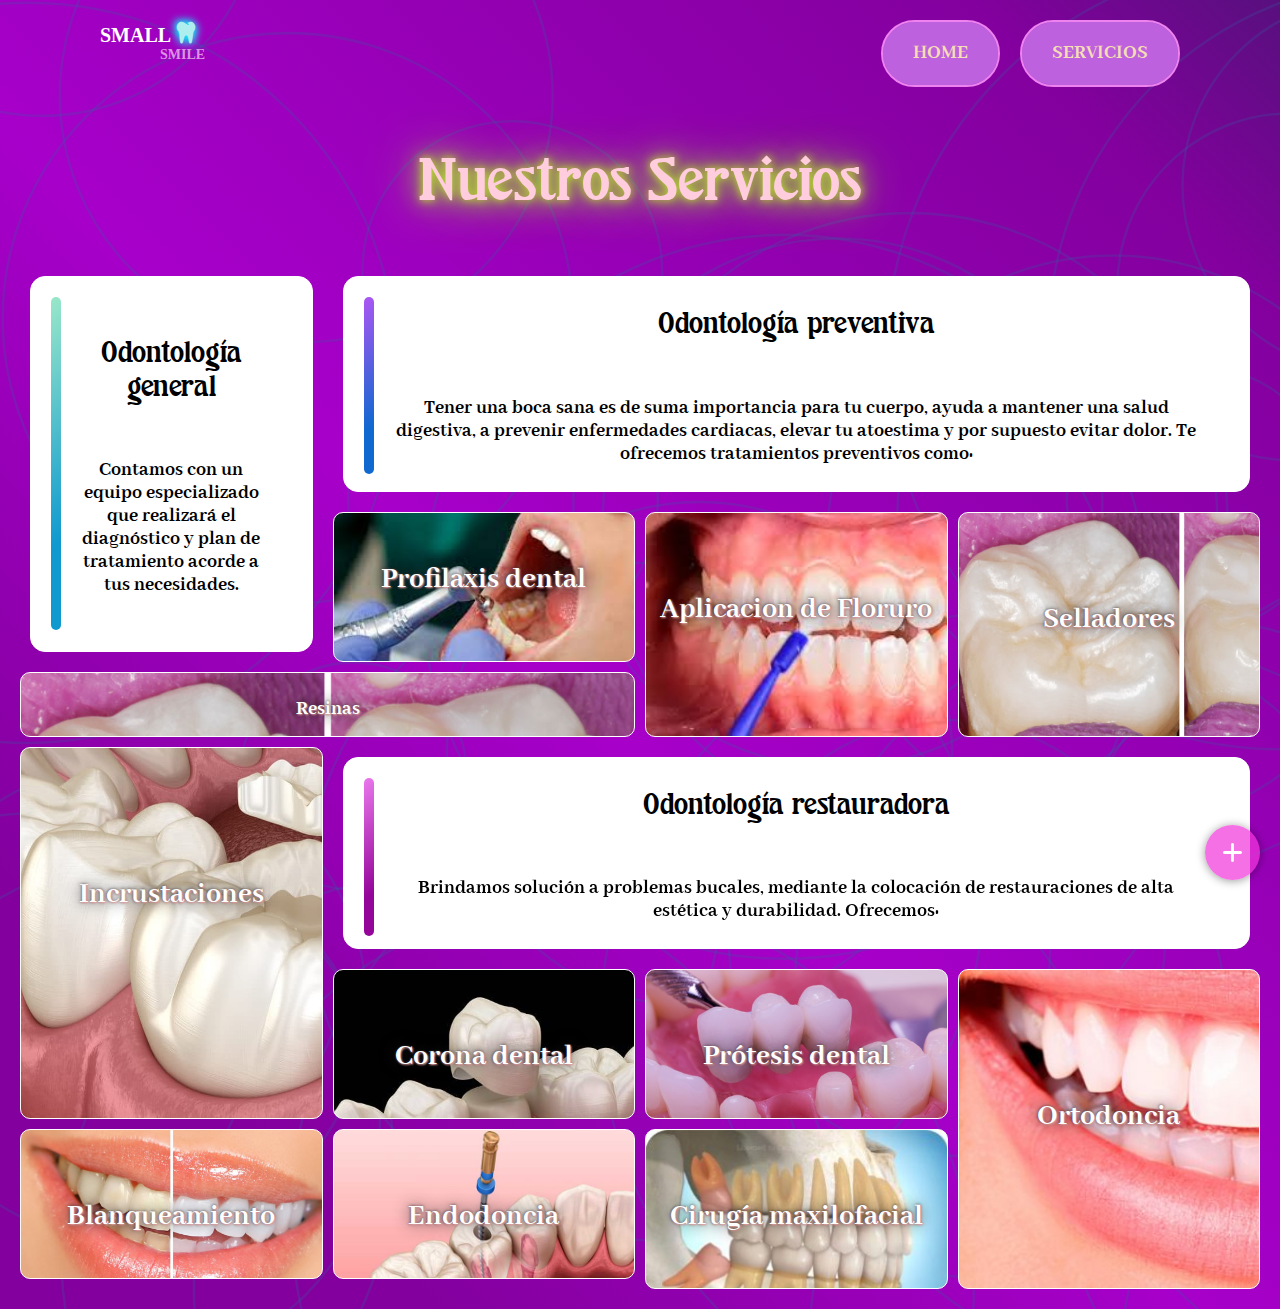
<file: servicioss.html>
<!DOCTYPE html>
<html lang="en">

<head>
  <meta charset="UTF-8">
  <meta http-equiv="X-UA-Compatible" content="IE=edge">
  <meta name="viewport" content="width=device-width, initial-scale=1.0">
  <link rel="preload" href="css/stilus.css" as="style">
  <link rel="stylesheet" href="css/stilus.css">
  <link rel="preload" href="css/stilus2.css" as="style">
  <link rel="stylesheet" href="css/stilus2.css">
  <link rel="preload" href="css/normalice.css" as="style">
  <link rel="stylesheet" href="css/normalice.css">
  <link rel="icon" type="imagen/x-icon" href="img/diente.png" />
  <link rel="stylesheet" href="css/fontawesome-free-6.1.1-web/css/all.css">
  <link rel="stylesheet" href="css/fontawesome-free-6.1.1-web/css/solid.css">
  <script src="https://code.jquery.com/jquery-3.6.0.js"></script>
  <title>Consultorio Dental Toluca Caro</title>
</head>
<style>
  body {
    background-image: url("data:image/svg+xml,%3csvg xmlns='http://www.w3.org/2000/svg' version='1.1' xmlns:xlink='http://www.w3.org/1999/xlink' xmlns:svgjs='http://svgjs.com/svgjs' width='1440' height='1040' preserveAspectRatio='none' viewBox='0 0 1440 1040'%3e%3cg clip-path='url(%26quot%3b%23SvgjsClipPath1689%26quot%3b)' fill='none'%3e%3crect width='1440' height='1040' x='0' y='0' fill='url(%23SvgjsLinearGradient1690)'%3e%3c/rect%3e%3ccircle r='173.335' cx='33.72' cy='-81.33' stroke='%23365aa3' stroke-opacity='0.25' stroke-width='2'%3e%3c/circle%3e%3ccircle r='173.335' cx='752.34' cy='745.18' stroke='%23365aa3' stroke-opacity='0.25' stroke-width='2'%3e%3c/circle%3e%3ccircle r='268.92' cx='511.71' cy='716.17' stroke='%23365aa3' stroke-opacity='0.25' stroke-width='2'%3e%3c/circle%3e%3ccircle r='254.27' cx='1386.39' cy='830.21' stroke='%23365aa3' stroke-opacity='0.25' stroke-width='2'%3e%3c/circle%3e%3ccircle r='343.995' cx='1177.59' cy='780.45' stroke='%23365aa3' stroke-opacity='0.25' stroke-width='2'%3e%3c/circle%3e%3ccircle r='277.43' cx='35.43' cy='922.99' stroke='%23365aa3' stroke-opacity='0.25' stroke-width='2'%3e%3c/circle%3e%3ccircle r='90.25' cx='280.89' cy='616.51' stroke='%23365aa3' stroke-opacity='0.25' stroke-width='2'%3e%3c/circle%3e%3ccircle r='200.75' cx='555.73' cy='599.62' stroke='%23365aa3' stroke-opacity='0.25' stroke-width='2'%3e%3c/circle%3e%3ccircle r='195.775' cx='243.31' cy='75.87' stroke='%23365aa3' stroke-opacity='0.25' stroke-width='2'%3e%3c/circle%3e%3ccircle r='119.05' cx='406.98' cy='215.28' stroke='%23365aa3' stroke-opacity='0.25' stroke-width='2'%3e%3c/circle%3e%3ccircle r='287.57' cx='623.46' cy='474.18' stroke='%23365aa3' stroke-opacity='0.25' stroke-width='2'%3e%3c/circle%3e%3ccircle r='200.5' cx='101.39' cy='886.53' stroke='%23365aa3' stroke-opacity='0.25' stroke-width='2'%3e%3c/circle%3e%3ccircle r='131.035' cx='844.03' cy='406.35' stroke='%23365aa3' stroke-opacity='0.25' stroke-width='2'%3e%3c/circle%3e%3ccircle r='313.815' cx='1018.09' cy='281.49' stroke='%23365aa3' stroke-opacity='0.25' stroke-width='2'%3e%3c/circle%3e%3ccircle r='300.14' cx='931.45' cy='789.99' stroke='%23365aa3' stroke-opacity='0.25' stroke-width='2'%3e%3c/circle%3e%3ccircle r='104.815' cx='952.38' cy='396.29' stroke='%23365aa3' stroke-opacity='0.25' stroke-width='2'%3e%3c/circle%3e%3ccircle r='244.12' cx='723.04' cy='413.45' stroke='%23365aa3' stroke-opacity='0.25' stroke-width='2'%3e%3c/circle%3e%3ccircle r='206.13' cx='768.23' cy='808.15' stroke='%23365aa3' stroke-opacity='0.25' stroke-width='2'%3e%3c/circle%3e%3ccircle r='137.755' cx='1025.47' cy='227.8' stroke='%23365aa3' stroke-opacity='0.25' stroke-width='2'%3e%3c/circle%3e%3ccircle r='226.625' cx='228.74' cy='252.94' stroke='%23365aa3' stroke-opacity='0.25' stroke-width='2'%3e%3c/circle%3e%3ccircle r='325.835' cx='803.17' cy='812.3' stroke='%23365aa3' stroke-opacity='0.25' stroke-width='2'%3e%3c/circle%3e%3ccircle r='309.805' cx='463.85' cy='1024.24' stroke='%23365aa3' stroke-opacity='0.25' stroke-width='2'%3e%3c/circle%3e%3ccircle r='270.45' cx='1113.6' cy='922.92' stroke='%23365aa3' stroke-opacity='0.25' stroke-width='2'%3e%3c/circle%3e%3ccircle r='189.835' cx='101.14' cy='796.88' stroke='%23365aa3' stroke-opacity='0.25' stroke-width='2'%3e%3c/circle%3e%3ccircle r='148.82' cx='1088.3' cy='147.27' stroke='%23365aa3' stroke-opacity='0.25' stroke-width='2'%3e%3c/circle%3e%3ccircle r='118.11' cx='1286.15' cy='666.57' stroke='%23365aa3' stroke-opacity='0.25' stroke-width='2'%3e%3c/circle%3e%3ccircle r='227.61' cx='884.69' cy='430.55' stroke='%23365aa3' stroke-opacity='0.25' stroke-width='2'%3e%3c/circle%3e%3ccircle r='123.02' cx='399.58' cy='396.46' stroke='%23365aa3' stroke-opacity='0.25' stroke-width='2'%3e%3c/circle%3e%3ccircle r='299.53' cx='348.09' cy='994.91' stroke='%23365aa3' stroke-opacity='0.25' stroke-width='2'%3e%3c/circle%3e%3ccircle r='210.13' cx='665.66' cy='399.53' stroke='%23365aa3' stroke-opacity='0.25' stroke-width='2'%3e%3c/circle%3e%3ccircle r='285.86' cx='1118.88' cy='269.42' stroke='%23365aa3' stroke-opacity='0.25' stroke-width='2'%3e%3c/circle%3e%3ccircle r='148.66' cx='1371.51' cy='385.68' stroke='%23365aa3' stroke-opacity='0.25' stroke-width='2'%3e%3c/circle%3e%3ccircle r='107.04' cx='1373.08' cy='529.05' stroke='%23365aa3' stroke-opacity='0.25' stroke-width='2'%3e%3c/circle%3e%3ccircle r='335.385' cx='566.65' cy='965.84' stroke='%23365aa3' stroke-opacity='0.25' stroke-width='2'%3e%3c/circle%3e%3ccircle r='294.035' cx='22.08' cy='296.22' stroke='%23365aa3' stroke-opacity='0.25' stroke-width='2'%3e%3c/circle%3e%3c/g%3e%3cdefs%3e%3cclipPath id='SvgjsClipPath1689'%3e%3crect width='1440' height='1040' x='0' y='0'%3e%3c/rect%3e%3c/clipPath%3e%3clinearGradient x1='93.06%25' y1='-9.62%25' x2='6.94%25' y2='109.62%25' gradientUnits='userSpaceOnUse' id='SvgjsLinearGradient1690'%3e%3cstop stop-color='rgba(14%2c 42%2c 71%2c 1)' offset='0'%3e%3c/stop%3e%3cstop stop-color='rgba(131%2c 0%2c 158%2c 1)' offset='0.27'%3e%3c/stop%3e%3cstop stop-color='rgba(167%2c 0%2c 202%2c 1)' offset='0.62'%3e%3c/stop%3e%3cstop stop-color='rgba(131%2c 0%2c 158%2c 1)' offset='0.86'%3e%3c/stop%3e%3c/linearGradient%3e%3c/defs%3e%3c/svg%3e") !important;
    background-size: cover;
    height: auto;
    width: 100%;
  }
</style>

<body class="body">
 <!----------Inicio de formulario-->
 <div class="formulario_body hide">
  
  <form action="" class="formulario ">
    
<div class="formu_titulo">
    <h1 class="formulario__titulo"><strong> Small</strong> Smile <i class="fa-solid fa-tooth" alt="Cierre"></i></h1>
    <p class="formulario__parrafo">
      Llena este pequeño formulario.
    </p>
  </div>
  
  <div class="formu_formu">
    <div class="form_cierre show"><i class="fa-solid fa-xmark"></i></div>
    <label for="cliente" class="formulario__label">¿Cuál es tu nombre?</label>
    <input id="cliente" type="text" class="formulario__input" placeholder="Indica cuál es tu nombre completo" />

    <label for="servicio" class="formulario__label">¿Cuál es el servicio que se desea realizar?</label>
    <select id="servicio" name="listaservicios" class="formulario__input">
      <option>Odontologia General</option>
      <option>Profilaxis dental (Limpieza)</option>
      <option>Aplicacion de Floruro</option>
      <option>Aplicación de Resinas</option>
      <option>Incrustaciones</option>
      <option>Coronas</option>
      <option>Puentes</option>
      <option>Ortodoncia</option>
      <option>Blanqueamiento</option>
      <option>Endodoncias</option>
      <option>Rayos X</option>
      <option>Extracciones</option>
      <option>Cirugia de Terceros Molares</option>
      <option>Selladores de Fosas y Fisuras</option>
    </select>

    <label for="comentario" class="formulario__label">Comentario</label>
    <textarea id="comentario" class="formulario__input" placeholder="Agrega un comentario"></textarea>

    <div id="respuesta"></div>

    <button id="submit" class="formulario__submit">Enviar a WhatsApp</button>
  </div>
  </form>
</div>
  <!-----Fin de formulario------->
  <header>
  <div class="cabecera">
    <div class="logo">
      <div class="logo1">SMALL <i class="fa-solid fa-tooth"></i></div>
      <div class="logo2">SMILE</div>
    </div>

    <div class="menu">
      <a href="index.html"><button class="boton_menu"> Home</button></a>
      <a href="servicioss.html"><button class="boton_menu"> Servicios</button></a>
   </div>
  </div> 
</header>
  <main>

    <div class="main">
<div class="caja0">
  <h1>Nuestros Servicios</h1>
</div>

 <div class="caja1 cajass center col">
   <span></span>
   <span></span>
   <span></span>
   <span></span>
   <div class="caja_titulo">
<h2>Odontología general</h2>
   </div>
   <div class="caja_texto">
<p>Contamos con un equipo especializado que realizará el diagnóstico y plan de tratamiento acorde a tus necesidades.</p>
   </div>
 </div>

 <div class="caja2 cajass center">
  <div class="caja_titulo">
<h2>Odontología preventiva</h2>
  </div>
  <div class="caja_texto">
<p>
  Tener una boca sana es de suma importancia para tu cuerpo, ayuda a mantener una salud digestiva,
a prevenir enfermedades cardiacas, elevar tu atoestima y por supuesto evitar dolor. 
Te ofrecemos tratamientos preventivos como:
</p>
  </div>
</div>

<div class="caja21 cajass col" id="opc2">
  <div class="caja_titulo">
<h3>Profilaxis dental</h3>
  </div>
  <div class="caja_texto">
<p>El principal objetivo es prevenir enfermedades, eliminando placa dentobacteriana y sarro.</p>
  </div>
</div>

<div class="caja22 cajass col">
  <div class="caja_titulo">
<h3>Aplicacion de Floruro</h3>
  </div>
  <div class="caja_texto">
<p>Fortalece al esmalte dental, evitando daños por la acción de bacterias</p>
  </div>
</div>

<div class="caja23 cajass col">
  <div class="caja_titulo">
<h3>Selladores</h3>
  </div>
  <div class="caja_texto">
<p>Se colocan en las fosas y fisuras de los dientes para evitar lesiones cariosas.</p>
  </div>
</div>

<div class="caja24 cajass col">
  <div class="caja_titulo">
<h3>Resinas</h3>
  </div>
  <div class="caja_texto">
<p>Son restauraciones utilizadas para sustituir el tejido dental dañado, el material que empleamos
  es del color del diente, utilizamos material de alta estética y durabilidad para un resultado satisfactorio.</p>
  </div>
</div>

<div class="caja3 cajass center">
  <div class="caja_titulo">
<h2>Odontología restauradora</h2>
  </div>
  <div class="caja_texto">
<p>Brindamos solución a problemas bucales, mediante la colocación de restauraciones de alta estética y durabilidad.
  Ofrecemos:</p>
  </div>
</div>

<div class="caja31 cajass col">
  <div class="caja_titulo">
<h3>Incrustaciones</h3>
  </div>
  <div class="caja_texto">
<p>Utilizadas para reparar los dientes posteriores que han sufrido una caries moderada, para cubrir grietas o
  fracturas si el daño no es tan importante como para tener que colocar una corona dental</p>
  </div>
</div>

<div class="caja32 cajass col">
  <div class="caja_titulo">
<h3>Corona dental</h3>
  </div>
  <div class="caja_texto">
<p>Es una cofia con forma de diente que reemplaza su diente normal sobre la encía. Usted
  podría necesitar una corona para soportar un diente débil o hacer que su diente se vea mejor.</p>
  </div>
</div>

<div class="caja33 cajass col">
  <div class="caja_titulo">
<h3>Prótesis dental</h3>
  </div>
  <div class="caja_texto">
<p>La prótesis dental es un aditamento que se utiliza para reemplazar los dientes perdidos, existen varios diseños,
  en Small Smile individualizamos cada tratamiento, eligiendo el mas adecuado para ti.</p>
  </div>
</div>

<div class="caja34 cajass col">
  <div class="caja_titulo">
<h3>Ortodoncia</h3>
  </div>
  <div class="caja_texto">
<p>Si tienes dientes mal alinedos, ¡tenemos la solución para ti!; colocamos brackets y aditamentos en tu boca
  para llevarlos a su correcta posición. Contamos con bracktes estéticos o metálicos.</p>
  </div>
</div>

<div class="caja35 cajass col">
  <div class="caja_titulo">
<h3>Blanqueamiento</h3>
  </div>
  <div class="caja_texto">
<p>¿Quieres unos dientes más blancos? Tenemos el tratamiento ideal para ti
  El blanqueamiento dental tiene por objetivo eliminar
  las manchas dentales y hacer que la dentición adquiera una tonalidad más blanca y brillante.</p>
  </div>
</div>

<div class="caja36 cajass col">
  <div class="caja_titulo">
<h3>Endodoncia</h3>
  </div>
  <div class="caja_texto">
<p>
  ¿Dolor dental?
La endodoncia es un procedimiento que tiene como finalidad preservar las piezas dentales dañadas,
evitando así su pérdida. Para ello, se extrae la pulpa dental y la cavidad resultante, se rellena y
sella con material inerte y biocompatible.
</p>
  </div>
</div>

<div class="caja37 cajass col">
  <div class="caja_titulo">
<h3>Cirugía maxilofacial</h3>
  </div>
  <div class="caja_texto">
<p>La extracción de muelas del juicio es un procedimiento quirúrgico para extraer una o más muelas del
  juicio —las cuatro piezas dentales permanentes de los adultos ubicadas en los extremos posteriores
  de la boca, tanto arriba como abajo.</p>
  </div>
</div>
</div>


      



    </div>
    <!--fin de clase main-->
<!--Inincio de Boton-->

<div class="cont_boton">
  <input type="checkbox" id="btn-mas">
  <div class="redes">
      <a href="https://wa.me/+527223886184/?text=¡Hola!%20Deseo%20una%20consulta"> <i class="fa-brands fa-whatsapp"></i></a>

      <div class="ctn_phone">
        <input type="checkbox" name="" id="">  
        <a href="#" class="phone1"> <i class="fa-solid fa-phone"></i></a>
      <div class="phone2"><p> 722 388 6184</p></div>
    </div>

      <a href="https://goo.gl/maps/bq2UW5ge6NULjrVQ7"> <i class="fa-solid fa-location-dot"></i></a>
  </div>
  <div class="btn-mas">
      <label for="btn-mas" class="fa fa-plus"></label>
  </div>
</div>
<!--Fin de boton-->

  </main>


  <script>
    $('.col').click(function () {
      $('.formulario_body').removeClass("hide");
      $('formulario_body').addClass("show");
    })
    $('.form_cierre').click(function () {
      $('.formulario_body').addClass("hide");
      $('formulario_body').removeClass("show");
    })
  </script>

  <script src="js/form.js"></script>
  <script src="js/script2.js"></script>
</body>

</html>
</file>
<file: css/stilus.css>
@font-face {
  font-family: 'pettingill_cfbold';
  src: url('../fonts/pettingillcf-bold-webfont.eot');
  src: url('../fonts/pettingillcf-bold-webfont.eot?#iefix') format('embedded-opentype'),
       url('../fonts/pettingillcf-bold-webfont.woff2') format('woff2'),
       url('../fonts/pettingillcf-bold-webfont.woff') format('woff'),
       url('../fonts/pettingillcf-bold-webfont.svg#pettingill_cfbold') format('svg');
  font-weight: normal;
  font-style: normal;

}

@font-face {
  font-family: 'abhaya_librebold';
  src: url('../fonts/abhayalibre-bold-webfont.eot');
  src: url('../fonts/abhayalibre-bold-webfont.eot?#iefix') format('embedded-opentype'),
       url('../fonts/abhayalibre-bold-webfont.woff2') format('woff2'),
       url('../fonts/abhayalibre-bold-webfont.woff') format('woff'),
       url('../fonts/abhayalibre-bold-webfont.svg#abhaya_librebold') format('svg');
  font-weight: normal;
  font-style: normal;

}

@font-face {
  font-family: 'alex_brushregular';
  src: url('../fonts/alexbrush-regular-webfont.eot');
  src: url('../fonts/alexbrush-regular-webfont.eot?#iefix') format('embedded-opentype'),
       url('../fonts/alexbrush-regular-webfont.woff2') format('woff2'),
       url('../fonts/alexbrush-regular-webfont.woff') format('woff'),
       url('../fonts/alexbrush-regular-webfont.svg#alex_brushregular') format('svg');
  font-weight: normal;
  font-style: normal;

}

:root {
  --fondo1: #8946a6;
  --fondo2: #b762c1;
  --fondo3: #ea99d5;
  --fondo4: #ffcddd;
  --border: rgb(186, 85, 211);
  --boton: rgb(221, 160, 221);
}

*,
*:before,
*:after {
  box-sizing: inherit;
}

html {
  font-size: 62.5%;
  box-sizing: border-box;
}
body {
  font-size: 16px; /* -----------Estas dos etiquetas body y HTML se utilizan para sacarle
	mejor provecho al rem en los font-size----*/
}
h1, h2{
  font-family: 'pettingill_cfbold' !important;
}

/*-----------------------Cabecera---------------------------------*/

.cabecera {
 /* background-color: rgba(167, 79, 226, 0.7) !important;*/
  display: flex;
  justify-content: space-between;
 /* box-shadow: 5px 5px 10px var(--fondo1), -5px -5px 10px var(--fondo1);*/
}

.logo {
  display: block;
  margin-left: 10rem;
  margin-top: 2rem;
}
.logo1{
font-size:2rem;
color: white;
font-weight: bold;
animation:unaopc;
animation-play-state: running;
animation-duration: 1s;
animation-timing-function: ease-out;
}
@keyframes unaopc{
	from {
		transform: translateY(-200%);
	  }
	  to {
		transform: translateY(0%);
	  }
}
.logo1 i{
  font-size: 25px;
  color: rgb(175, 238, 238);
}
.logo2{
  font-size: 1.4rem;
  color: black;
  color: #dd93e5;
  font-weight: bold;
  margin-left: 6rem;
  animation:dosopc;
animation-play-state: running;
animation-duration: 1s;
animation-timing-function: ease-out;

}
@keyframes dosopc{
	from {
		transform: translateX(-200%);
	  }
	  to {
		transform: translateY(0%);
	  }
}
.fa-tooth{
  text-shadow: 2px 2px 8px rgb(0, 255, 255), -2px -2px 8px rgb(0, 255, 255);
  animation-name: movilogo;
  animation-play-state: running;
animation-duration: 4s;
animation-iteration-count: infinite;
}
@keyframes movilogo{
	0% {
		transform: rotateY(0deg);
    font-size: 3rem;
	  }
	  50% {
		transform: rotateY(180deg);
    font-size: 3rem;
	  }
    100%{
      transform: rotateY(0deg);
      font-size: 3rem;
    }
  }
  
  .main_princi h1{
    font-size: 2.5rem;
  }
.main_princi em {
  text-align: center;
  font-weight: bold;
}


/*-----------------------------------Botones Menu------------------------+*/

.menu {
  display: flex;
  margin-top: 2rem;
  margin-right: 8rem;
}
a{
  color: antiquewhite;
}
a:link{
  text-decoration: none;
}

.boton_menu {
  position: relative;
  font-size: 2rem;
  text-transform: uppercase;
  text-decoration: none;
  padding: 1em 1.5em;
  display: inline-block;
  border-radius: 6em;
  margin-right: 2rem;
  transition: all .2s;
  border: 2px solid violet;
  font-family: 'abhaya_librebold';
  font-weight: 400;
  color: wheat;
  background-color: rgba(167, 79, 226, 0.7);
  cursor: pointer;
 }
 
 .boton_menu:hover {
  transform: translateY(-3px);
  box-shadow: 0 10px 20px rgba(0, 0, 0, 0.2);
 }
 
 .boton_menu:active {
  transform: translateY(-1px);
  box-shadow: 0 5px 10px rgba(0, 0, 0, 0.2);
 }
 
 .boton_menu::after {
  content: "";
  display: inline-block;
  height: 100%;
  width: 100%;
  border-radius: 100px;
  position: absolute;
  top: 0;
  left: 0;
  z-index: -1;
  transition: all .4s;
 }
 
 .boton_menu::after {
  background-color: rgb(245, 140, 213);
 }
 
 .boton_menu:hover::after {
  transform: scaleX(1.4) scaleY(1.6);
  opacity: 0;
 }

/*-------------------------------------Body-----------------------------------*/

body {
  background-image: url(../img/dentis-1.jpg);
  background-size: cover;
  background-repeat: no-repeat;
  height: 100%;
  width: 100%;
  /*position: fixed;*/
}
.main {
  /*background: rgba(137, 70, 166, 0.4);*/
  width: 100%;
  height: 100%;
  display: flex;
  justify-content: space-between;
  width: calc(70% 30% - 7rem);
}
.main_datos {
  display: flex;
  flex-direction: column;
}

.main_princi {
  font-size: 3rem;
  text-align: center;
  margin-top: 6rem;
  color: aliceblue;
  border-left: 0;
  font-size: 2.5rem;
  padding: 1.5rem;
  width: 75rem;
  border-top-right-radius: 40rem;
  border-bottom-right-radius: 40rem;
  background-color: rgba(137, 70, 166, 0.5);
  backdrop-filter: blur(20px);
  border: 1px solid violet;
  box-shadow: 5px 5px 10px var(--fondo1), -5px -5px 10px var(--fondo1);
  animation-name: lateral;
  animation-play-state: running;
  animation-duration: 3s;
  animation-timing-function: ease-out;
}

@keyframes lateral{
	from {
		transform: translateX(-100%);
	  }
	  to {
		transform: translateX(0%);
	  }
}

.main_princi h1{
  font-size: 3.5rem;

}

.main_princi em {
  text-align: center;
  font-weight: bold;
}

/*-----------------------------------main cartas------------------------*/
/* From uiverse.io by @alexruix */

.main_tarjetas {
  display: grid;
  grid-template-columns: auto auto auto;
  margin-top: 5rem;
  margin-left: 15%;
  grid-column-gap: 5%;
}
.fa-toothbrush{
  color: red;
}
.card {
  width: 30rem;
  height: 35rem;
  border-left: 10px groove violet;
  border-top: 10px groove violet;
  border-right: 10px ridge violet;
  border-bottom: 10px ridge violet;
  border-radius: 1em;
  padding: 1.9rem;
  position: relative;
  display: flex;
  align-items: flex-end;
  transition: 0.4s ease-out;
  box-shadow: 0px 7px 20px rgba(43, 8, 37, 0.2);
  background: #e251f5e5;
  background: linear-gradient(to bottom, #871dc5ec, #e251f5e5);
 }
 
 /*.card:before {
  content: "";
  position: absolute;
  top: 0;
  left: 0;
  display: block;
  width: 100%;
  height: 100%;
  background: rgba(238, 116, 116, 0.4);
  z-index: 2;
  transition: 0.5s;
 }*/
 
 .card-info {
  position: relative;
  z-index: 3;
  color: #f5f5f5;
  width: 100%;
  height: 100%;
  
  padding-top: 0;
  font-size: 5rem;
  text-align: center;
  opacity: 0;
  transform: translateY(20%);
  transition: 0.5s;
 }
 
 /*Text*/
 
 .text-body {
  letter-spacing: 1px;
  font-size: 0.9rem;
  margin: 5px 0 15px 0;
  font-size:13px;
  font-family: 'abhaya_librebold';
  text-align: justify;
  padding: 0;
 }
 
 /*Image*/
 .card-img {
  width: 100%;
  height: 50%;
  margin-left: -50px;
  position: absolute;
  font-family: 'pettingill_cfbold' !important;
  letter-spacing: 1rem;
  font-size: 3rem;
  color: #ffcddd;
  top: 40%;
  left: 20%;
  text-align: center;
  transition: opaciy 0.4s 3s;
 }
 
 /*Hover*/
 .card:hover {
  transform: translateY(2%);
 }
 
 .card:hover:before {
  opacity: 1;
 }
 
 .card:hover .card-info {
  opacity: 1;
  transform: translateY(0);
 }
 .card:hover .card-img{
   display: none;
 }
 
 .card-button:hover {
  background: rgba(218, 77, 77, 0.4);
  color: #f5f5f5;
 }

/*---------------------------------Lateral----------------------------------*/

.main_lateral {
  margin-right: 5rem;
  margin-top: 8rem;
  /*border-left: 10px groove var(--fondo2);
  border-top: 10px groove var(--fondo2);
  border-right: 10px ridge var(--fondo2);
  border-bottom: 10px ridge var(--fondo2);*/
  border-radius: 2rem;
  background-color: rgba(255, 205, 221, 0.3);
  backdrop-filter: blur(20px);
  height: auto;
  width: auto;
  padding: 0 2rem 2rem 2rem;
  box-shadow: 4px 4px 8px var(--fondo3), -4px -4px 8px var(--fondo3);
  align-items: center;
}
/*.citas{
	border: 3px solid var(--border);
	background-color: var(--boton);
	border-radius: 2rem;
	margin-left: auto;
	margin-right: auto;
	margin-top: 4rem;
	margin-bottom: 2rem;
	text-align: center;
	color: aliceblue;
	padding: 4px;
	width: 13rem;
}
*/

/*----------------------------------------Citas----------------------------------*/
.contactame{
  position: relative;
  top: 1rem;
}
.box{  
  width: 6rem;  
  height: 6.2rem;  
  position: relative;  
  display: flex;  
  align-items: center;  
  overflow: hidden;  
  padding: 0.5rem;  
  cursor: pointer;  
  margin: 0.6em;  
  transition: all .4s;  
}  
.box:hover{  
  width: 18rem;  
  background: #1fe61f;  
  border-radius: 10px;  
  color: white;  
  box-shadow: 0 0 50px #b315917c;  
}  
.box:nth-child(2):hover{  
  background: #1877f2;  
  box-shadow: 0 0 50px #1876f285;  
}
.box_what{
  margin-top: 20px;
}

.texto_cita {  
  transform: translate(53px);  
}  
.box .icon{  
  position: absolute;  
  width: 5.5rem;  
  height: 5.5rem;  
  display: flex;  
  justify-content: center;  
  align-items: center;  
  color: white;  
  border-radius: 10px;  
  margin-right: 1rem;  
  transition: all .4s;  
}  
.instagram{  
  background: #1fe61f;  
}  
.facebook{  
  background: #1877f2;  
}  

.box:hover .icon{  
  background: white;  
  box-shadow: 0 0 20px rgba(0, 0, 0, 0.26);  
  color: rgb(59, 59, 59);  
}  

/*-----------------------Direccion------------------*/
.lateral_direccion {
  color: RebeccaPurple;
  font-size: 1.3rem;
}
.dir_titu {
  font-size: 2rem;
  font-weight: bold;
  text-align: center;
  background-color: var(--fondo2);
  margin: 2rem;
  margin-bottom: 0.5rem;
  color: aliceblue;
}
.dir_lat_gen {
  position: relative;
  margin: 2rem;
  margin-bottom: 0px;
  padding: 1rem;
  padding-left: -1rem;
  text-align: center;
}

.dir_lateral{
  color: aliceblue;
}
.dir_lateral2 {
  position: absolute;
  background-color: rgba(186, 85, 211, 0.6);
  backdrop-filter: blur(20px);
  font-size: 3rem;
  padding: 1rem;
  border: 3px solid violet;
  box-shadow: 5px 5px 10px var(--fondo1), -5px -5px 10px var(--fondo1);
  border-radius: 2rem;
  transform: translate(-350px, -65px);
  opacity: 0;
  width: 40rem;
  height: 18rem;
  pointer-events: none;
  z-index: 10;
}
.dir_lat_gen:hover .dir_lateral2 {
  opacity: 1;
  pointer-events: initial;
  color: aliceblue;
}
.Mapa_lateral iframe {
  display: block;
  border-radius: 2rem;
  border: 5px double var(--fondo2);
  margin-left: auto;
  margin-right: auto;
  margin-bottom: 2rem;
}

.koste{
  font-size: 1.5rem;
  color: white;
  font-weight: 1rem;
  margin-top: 2rem;
}

/*-----------------------------------RESPONSIVE------------------------------------*/
/*-----------------------------------RESPONSIVE------------------------------------*/

@media(max-width:1200px){
  .main_tarjetas {
    margin-left: 5%;
    grid-column-gap: 5%;
  }

}
/*-----------------------------------------------------*/
/*-----------------------------------------------------*/
@media (min-width:993px) and (max-width:1117px){
  html {
    font-size: 50.5%;
    box-sizing: border-box;
  }
  body {
    font-size: 13px; /* -----------Estas dos etiquetas body y HTML se utilizan para sacarle
    mejor provecho al rem en los font-size----*/
    overflow:auto;
  }
  .card {
    width: 25rem;
    height: 42rem;
   }
   .card-img {
    margin-left: -30px;
   }
   .text-body {
    font-size:9.5px;
   }


}


/*-----------------------------------------------------*/
/*-----------------------------------------------------*/
@media(max-width:992px){
  html {
    font-size: 50.5%;
    box-sizing: border-box;
  }
  body {
    font-size: 13px; /* -----------Estas dos etiquetas body y HTML se utilizan para sacarle
    mejor provecho al rem en los font-size----*/
    overflow:auto;
  }
  .card {
    width: 25rem;
    height: 42rem;
   }
   .card-img {
    margin-left: -30px;
   }
   .text-body {
    font-size:9.5px;
   }
}
/*-----------------------------------------------------*/
/*-----------------------------------------------------*/
@media (min-width:769px) and (max-width:830px){
  .main {
    /*background: rgba(137, 70, 166, 0.4);*/
    width: 100%;
    height: 100%;
    display: flex;
    flex-direction: column;

  }
  .card {
    width: 33rem;
    height: 45rem;
   }
}

/*-----------------------------------------------------*/
/*-----------------------------------------------------*/
@media(max-width:768px){
  html {
    font-size: 40.5%;
    box-sizing: border-box;
  }
  body {
    font-size: 10px; /* -----------Estas dos etiquetas body y HTML se utilizan para sacarle
    mejor provecho al rem en los font-size----*/
    overflow:auto;
  }
  .main {
    /*background: rgba(137, 70, 166, 0.4);*/
    width: 100%;
    height: 100%;
    display: flex;
    flex-direction: column;

  }
  .card {
    width: 33rem;
    height: 45rem;
   }
    /*----------------------Lateral-----------------------------*/
    .barra_lateral .main_lateral {
      display: flex;
      justify-content: space-around;
      border-radius: 2rem;
      background-color: rgba(185, 56, 224, 0.61);
      backdrop-filter: blur(20px);
      width: 100%;
      height: 100%;
      padding: 0;
      box-shadow: 4px 4px 8px var(--fondo3), -4px -4px 8px var(--fondo3);
      align-items: center;
    }
    /*----------------------------------------Citas----------------------------------*/
   .main_lateral .contactame{
      position: relative;
      width: 20rem;
      top: -10px;
    }
    .box{  
      width: 55px;  
      height: 58px;  
      position: relative;  
      display: flex;  
      align-items: center;  
      overflow: hidden;  
      padding: 5px;  
      cursor: pointer;  
      margin: 0.6em;  
      transition: all .4s;  
    }  
 
    .box_what{
      margin-top: 20px;
    }
    
    /*-----------------------Direccion------------------*/
    .lateral_direccion {
      order: 3;
      color: RebeccaPurple;
      font-size: 1.3rem;
      font-family: 'abhaya_librebold';
    }
    .dir_titu{
      background: #7e52e4;
      margin: 2rem;
      margin-bottom: 0;
    }
    .dir_lat_gen {
      position: relative;
      margin: 2rem;
      margin-bottom: 0px;
      padding: 10px;
      padding-left: -10px;
      text-align: center;
    }
    
    .dir_lateral{
      color: aliceblue;
      font-size: 15px;
    }
    .dir_lateral2 {
      position: absolute;
      background-color: rgba(186, 85, 211, 0.6);
      backdrop-filter: blur(20px);
      font-size: 3rem;
      padding: 1rem;
      border: 3px solid violet;
      box-shadow: 5px 5px 10px var(--fondo1), -5px -5px 10px var(--fondo1);
      border-radius: 2rem;
      transform: translate(-350px, -195px);
      opacity: 0;
      width: 40rem;
      height: 18rem;
      pointer-events: none;
      z-index: 10;
    }
    .Mapa_lateral{
      order: 2;
    }
    .Mapa_lateral iframe {
      display: block;
      border-radius: 2rem;
      border: 5px double var(--fondo2);
      margin-left: 10px;
      margin-right: auto;
      margin-bottom: 2rem;
    }
    .koste{
      position: relative;
      font-size: 1.5rem;
      color: white;
      font-weight: 1rem;
      top: -25rem;
    }
    
}

/*-----------------------------------------------------*/
/*-----------------------------------------------------*/
@media(max-width:544px){
  html {
    font-size: 40.5%;
    box-sizing: border-box;
  }
  body {
    font-size: 10px; /* -----------Estas dos etiquetas body y HTML se utilizan para sacarle
    mejor provecho al rem en los font-size----*/
    overflow:auto;
  /*  background-image: url(../img/dentis-1.jpg);
    background-size: 100% 100%;
    background-repeat: no-repeat;*/
  background-image: url(../img/fondo1.jpg);
  background-repeat: repeat;
    width: 100%;
    height: 100%;
  }
  .main {
    /*background: rgba(137, 70, 166, 0.4);*/
    width: 100%;
    height: 100%;
    display: flex;
    flex-direction: column;
  }
  .main_tarjetas {
    display: grid;
    grid-template-columns: auto auto;
    margin-top: 5rem;
    margin-left: 4%;
    grid-gap: 3%;
    align-items: center;
  }
  .card3{
    left: 20rem;
  }
  .texto_cita {  
    transform: translate(8rem);  
  }  
}

/*-----------------------------------------------------*/
/*-----------------------------------------------------*/

@media (min-width:545px) and (max-width:629px){
  html {
    font-size: 40.5%;
    box-sizing: border-box;
  }
  body {
    font-size: 8px; /* -----------Estas dos etiquetas body y HTML se utilizan para sacarle
    mejor provecho al rem en los font-size----*/
    overflow:auto;
    width: 100%;
    height: 100%;
  }


  .main_tarjetas {
    display: grid;
    grid-template-columns: auto auto;
    margin-top: 5rem;
    margin-left: 4%;
    grid-gap: 3%;
    align-items: center;
  }
}



/*-----------------------------------------------------*/
/*-----------------------------------------------------*/
@media(max-width:480px){
  html {
    font-size: 30.5%;
    box-sizing: border-box;
  }
  body {
    font-size: 8px; /* -----------Estas dos etiquetas body y HTML se utilizan para sacarle
    mejor provecho al rem en los font-size----*/
    overflow:auto;
    width: 100%;
    height: 100%;
  }

  .card{
    width: 45rem;
    height: 62rem;
    top: 2rem;
    left: 5rem;
    bottom: 6rem;
  }
  .card-img{
    left: 10rem;
  }
.text-body{
  font-size: 2.5rem;
}

.card3{
  left: 30rem;
}

  /*----------------------------------------lateral----------------------------------*/
  .barra_lateral{
    top: 50rem;
  }
  .barra_lateral .main_lateral {
    display: grid;
    grid-template-columns:repeat(2, 1fr);
    border-radius: 2rem;
    width: 100%;
    height: 100%;  
    padding: 0;
    box-shadow: 4px 4px 8px var(--fondo3), -4px -4px 8px var(--fondo3);
   
  }

 .main_lateral .contactame{
    position: relative;
    width: 100%;
    top: -10px;
  }
  .box{  
    display: flex;
    width: 30px;  
    height: 58px;   
    overflow: hidden;  
    padding: 5px;  
    cursor: pointer;  
    margin: 0.6em;  
    transition: all .4s;  
  }  
  .box:hover{  
    width: 31rem; 
  }  
  .texto_cita {  
    transform: translate(10rem);  
    font-size: 3.3rem;
  }  
  .contactame{
    grid-column: 1/3;
    grid-row: 2/3;
    display: flex;
    align-items: center;
    justify-content: space-evenly;
  }
  
  /*-----------------------Direccion------------------*/

  
  .dir_lateral{
    color: aliceblue;
    font-size: 2.5rem;
  }
  .dir_lateral2 {
    position: absolute;
    font-size: 3rem;
    transform: translate(-20rem, -40rem);
  }
  
}
/*-----------------------------------------------------*/
/*-----------------------------------------------------*/
@media (min-width:321px) and (max-width:440px){
  .cabecera {
    /* background-color: rgba(167, 79, 226, 0.7) !important;*/
     display: flex;
     justify-content: space-between;
    /* box-shadow: 5px 5px 10px var(--fondo1), -5px -5px 10px var(--fondo1);*/
   }

  .main_tarjetas {
    display: grid;
    grid-template-columns: auto;
    margin-top: 5rem;
    margin-left: 4%;
    grid-gap: 3%;
    align-items: center;
  }
  .card3{
    bottom: 6rem;
    }
    .card{
      width: 45rem;
      height: 62rem;
      top: 2rem;
      left: 15rem;
      bottom: 6rem;
    }
    .card-img{
      left: 7rem;
    }
    .barra_lateral .main_lateral {
    position: relative;
      width: 100%;
      height: 100%;
      padding-top: 2rem;
      bottom: -10rem;
    }
}


/*-----------------------------------------------------*/
/*-----------------------------------------------------*/
@media(max-width:320px){
  .cabecera {
    /* background-color: rgba(167, 79, 226, 0.7) !important;*/
     display: flex;
     justify-content: space-between;
    /* box-shadow: 5px 5px 10px var(--fondo1), -5px -5px 10px var(--fondo1);*/
   }

  .main_tarjetas {
    display: grid;
    grid-template-columns: auto;
    margin-top: 5rem;
    margin-left: 4%;
    grid-gap: 3%;
    align-items: center;
  }
  .card3{
  bottom: 6rem;
  }
  .card{
    width: 45rem;
    height: 62rem;
    top: 2rem;
    left: 15rem;
    bottom: 6rem;
  }
  .card-img{
    left: 6rem;
  }
  .barra_lateral .main_lateral {
  position: relative;
    width: 100%;
    height: 100%;
    padding-top: 2rem;
    bottom: -10rem;
  }
}
</file>
<file: css/stilus2.css>
@font-face {
  font-family: 'pettingill_cfbold';
  src: url('../fonts/pettingillcf-bold-webfont.eot');
  src: url('../fonts/pettingillcf-bold-webfont.eot?#iefix') format('embedded-opentype'),
       url('../fonts/pettingillcf-bold-webfont.woff2') format('woff2'),
       url('../fonts/pettingillcf-bold-webfont.woff') format('woff'),
       url('../fonts/pettingillcf-bold-webfont.svg#pettingill_cfbold') format('svg');
  font-weight: normal;
  font-style: normal;

}

@font-face {
  font-family: 'abhaya_librebold';
  src: url('../fonts/abhayalibre-bold-webfont.eot');
  src: url('../fonts/abhayalibre-bold-webfont.eot?#iefix') format('embedded-opentype'),
       url('../fonts/abhayalibre-bold-webfont.woff2') format('woff2'),
       url('../fonts/abhayalibre-bold-webfont.woff') format('woff'),
       url('../fonts/abhayalibre-bold-webfont.svg#abhaya_librebold') format('svg');
  font-weight: normal;
  font-style: normal;

}

@font-face {
  font-family: 'alex_brushregular';
  src: url('../fonts/alexbrush-regular-webfont.eot');
  src: url('../fonts/alexbrush-regular-webfont.eot?#iefix') format('embedded-opentype'),
       url('../fonts/alexbrush-regular-webfont.woff2') format('woff2'),
       url('../fonts/alexbrush-regular-webfont.woff') format('woff'),
       url('../fonts/alexbrush-regular-webfont.svg#alex_brushregular') format('svg');
  font-weight: normal;
  font-style: normal;

}
  
  :root {
    --fondo1: #8946a6;
    --fondo2: #b762c1;
    --fondo3: #ea99d5;
    --fondo4: #ffcddd;
    --border: rgb(186, 85, 211);
    --boton: rgb(221, 160, 221);
  }
  
  *,
  *:before,
  *:after {
    box-sizing: inherit;
  }
  
  html {
    font-size: 62.5%;
    box-sizing: border-box;
  }
  body {
    font-size: 16px; /* -----------Estas dos etiquetas body y HTML se utilizan para sacarle
      mejor provecho al rem en los font-size----*/
      overflow:visible !important;
  }
  /* --*{
    margin: 0;
    padding: 0;
    -webkit-box-sizing: border-box;
            box-sizing: border-box;
  }__*/
  
  h1{
    font-size: 2.5rem;
    font-weight: normal;
    color: #ffcddd;
    text-align: center;
    margin: 2rem 0;
  }
  h1, h2{
    font-family: 'pettingill_cfbold' !important;
  }

/*-------------------------------------General------------------------*/



  /*-------------------------Alertas-------------------*/
  
  /*-----------------------------checkbox---------------------------------------*/
.hide{
  display: none;
}
.formulario_body{
width: 100%;
height: 100%;
background-color: rgba(207, 179, 179, 0.514);
z-index: 100;
position:fixed;
z-index: 10000;
}
.formulario {
  width: 50%;
  max-width: 100%;
  margin: auto;
  margin-top: 10rem;
  padding: 2rem;
  box-shadow: 2px 2px 20px 1px rgba(241, 188, 188, 0.808) inset, -2px -2px 20px 1px rgba(207, 179, 179, 0.514), 2px 2px 20px 1px rgba(241, 188, 188, 0.808) inset, -2px -2px 20px 1px rgba(207, 179, 179, 0.514);
  background: rgba(233, 47, 224, 0.87);
  border: 3px solid Purple;
  z-index: 100;
  display: flex;
  align-items: center;
  justify-content: space-around;
}

.imgLogo {
  display: block;
  margin: auto;
  margin-top: 1em;
  margin-bottom: 1em;
  /*border: 1px solid rgba(109, 86, 10, 0.7);*/
}

.formulario__titulo,
.formulario__subtitulo,
.formulario__parrafo {
  text-align: center;
  margin-top: 0;
}
.formulario__titulo,
.formulario__subtitulo {
  color: rgba(238, 226, 226, 0.7);
  text-shadow: 3px 3px 10px rgb(119, 105, 126), -3px -3px 10px rgb(202, 108, 245);
}
.formulario__parrafo {
  font-weight: bold;
  color: white;
}
.formulario__input,
.formulario__label {
  display: block;
  width: 100%;
  font-size: 1, 3em;
}
.formulario__input {
  padding: 1.3rem;
  background: rgb(233, 175, 225);
  /* puedo colocar otro color pero con transparencia asi: background: rgba(0,0,0,0.1) porque sino no se ven las label, aunque ya no es necesario porque ya no estan sobre los input y ademas le quite el z-index*/
  border: 1px solid rgba(0, 0, 0, 0.3);
  margin-bottom: 1rem;
  border-radius: 10px;
}
.formulario__input:focus {
  /*outline: 1px solid rgba(0,0,0,0.7);*/
  outline: none;
  box-shadow: 0px 0px 2px rgba(0, 0, 0, 0.7);
}
/*.formulario__input:focus + .formulario__label{
    margin-top: -120px;
}*/
.formulario__label {
  padding-left: 1rem;
  /*position: absolute;*/
  /*margin-top: -78px;*/
  /*z-index: -20;*/
  color: white;
  /*transition: all 0.2s;*/
  margin: 2px;
}
.formulario__submit {
  background: rgba(209, 162, 209, 0.7);
  box-shadow: 3px 3px 10px rgb(233, 197, 250), -3px -3px 10px rgb(202, 108, 245);
  color: white;
  padding: 1rem 2rem;
  cursor: pointer;
  border: none;
  border-radius: 20px;
  display: block;
  width: 50%;
  font-size: 1, 3em;
}

/*Centrar los campos del formulario (Los input y el boton de Enviar al WhatsApp, que tambien es un input)*/

.formulario__input,
.formulario__submit {
  margin-left: auto;
  margin-right: auto;
}

/*.fijar {
    margin-top: -120px;
} */

/* respuesta del formulario */
#respuesta {
  width: 100%;
  height: 5rem;
  margin: 0.5rem;
  padding: 0.5rem;
}
#respuesta.fail {
  color: red;
}
#respuesta.send {
  color: green;
}
.form_cierre{
  color: rgb(240, 165, 243);
  font-size: 3rem;
  cursor: pointer;
  position: relative;
  top: -1.5rem;
  left: 100%;
transition: all 0.5s;
}
.form_cierre:hover{
  color: #8946a6;
}

/*-----------------------------------MAIN-----------------------------*/
.main{
  display: grid;
  grid-template-columns:repeat(4, 1fr);
  gap:1rem;
  padding: 2rem;
}

.cajass{
  border: 1px solid white;
  text-align: center;
  font-family: 'abhaya_librebold';
}
.cajass:hover{
  box-shadow: 0 0 10px #ae00ff, 0 0 25px #001eff, 0 0 50px #ae00ff;
}

.caja0{
  grid-column: 1 / 5;
  border: none;
  font-size: 3rem;
  text-shadow: 0 0 10px #c3f023, 0 0 25px #94eb23, 0 0 50px #9ee93c;;
}
/*------Inicio de barra lateral-----*/
.caja01{
  grid-area: 2/4/10/5;
  align-content: center;
}
.barra_lateral{
  position:fixed;
  margin-left: 4rem;
  margin-top: -7rem;
  padding: 2rem;
}
/*------Fin de barra lateral-----*/

/*------------caja1----------------------*/
.caja1{
  grid-column: 1/2;
  grid-row: 2/6;
  width: auto;
  height: auto;
  margin: 1rem;
  flex-direction: column;
  background: white;
  font-size: 1.2rem;
  border-radius: 15px;
  position: relative;
  transition: all .4s;
  overflow: hidden;
  cursor: pointer;
}
.caja1:hover{
  color: white;
}
.caja1::before{
  content: '';
    position: absolute;
    top: 2rem;
    left: 2rem;
    width: 1rem;
    height: 89%;
    border-radius: 50px;
    transition: all .4s;
    background: linear-gradient(147deg,#99e7c9 0%,#0f99cf 74%);
}


.caja1:hover::before{
  top: 0;
  left: 0;
  border-radius: 0px;
  width: 100%;
  height: 100%;
}
.caja1 .caja_titulo, .caja1 .caja_texto{
  margin: 0.5rem 5rem;
  font-size: 2rem;
  z-index: 1000;
}

.center{
  display: flex;
  justify-content: center;
  align-items: center;
}
/*------------------CAJA2--------------------------------------------*/
.caja2{
  grid-column: 2/5;
  grid-row: 2/5;
  width: auto;
  height: auto;
  margin: 1rem;
  flex-direction: column;
  background: white;
  font-size: 1.2rem;
  border-radius: 15px;
  position: relative;
  transition: all .4s;
  overflow: hidden;
}
.caja2:hover{
  color: white;
}
.caja2::before{
  content: '';
    position: absolute;
    top: 2rem;
    left: 2rem;
    width: 1rem;
    height: 83%;
    border-radius: 50px;
    transition: all .4s;
    background: linear-gradient(147deg,#ac56f3 0%,#0f69cf 74%);
}


.caja2:hover::before{
  top: 0;
  left: 0;
  border-radius: 0px;
  width: 100%;
  height: 100%;
}
.caja2 .caja_titulo, .caja2 .caja_texto{
  margin: 0.5rem 5rem;
  font-size: 2rem;
  z-index: 1000;
}

/*----------------------------------------------*/
.caja21{
  grid-column: 2/3;
  grid-row: 5/6;
  background: #4262f0;
  background-image: url(../img/Profilaxis.jfif);
  background-size: cover;
  border-radius: 10px;
  color: white;
  height: 15rem;
  text-shadow: 1px 1px 2px rgb(243, 165, 165), 0 0 1em rgb(37, 37, 41), 0 0 0.2em rgb(37, 37, 41);
  transition: all 1.5s;
  cursor: pointer;
}

.caja21 .caja_titulo h3{
 position: relative;
 top:2rem;
 font-size: 3rem;
}
.caja21:hover .caja_titulo h3{
  position: relative;
  top:1rem;

}
.caja21:hover{
  transform: scale3d(1.5, 1.5, 1);
  z-index: 1000;
  background: linear-gradient(0.45turn, #d887f1cb, #b167bbcb, #f63cb8cb);
  text-shadow: 1px 1px 2px rgb(243, 165, 165), 0 0 1em rgb(37, 37, 41), 0 0 0.2em rgb(37, 37, 41);
  border-radius: 30px;
  color: white;
}

.caja21 .caja_texto p{
  display: none;
}
.caja21:hover .caja_texto p{
  display: block;
text-align: center;
font-size: 1.5rem;
margin-top: -1rem;
margin-left: 18%;
width: 24rem;
height: 6rem;
}
/*----------------------------------------------*/
.caja22{
  grid-column: 3/4;
  grid-row: 5/7;
  background: #4262f0;
  background-image: url(../img/aplicacio_flour.jfif);
  background-size: cover;
  border-radius: 1rem;
  color: white;
  height: 100%;
  text-shadow: 1px 1px 2px rgb(243, 165, 165), 0 0 1em rgb(37, 37, 41), 0 0 0.2em rgb(37, 37, 41);
  transition: all 1.5s;
  cursor: pointer;
}
.caja22 .caja_titulo h3{
  position: relative;
  top:5rem;
  font-size: 3rem;
 }
 .caja22:hover .caja_titulo h3{
   position: relative;
   top:4rem;
 
 }
 .caja22:hover{
  transform: scale3d(1.3, 1.3, 1);
  z-index: 1000;
  background: linear-gradient(0.45turn, #d887f1cb, #b167bbcb, #f63cb8cb);
  text-shadow: 1px 1px 2px rgb(243, 165, 165), 0 0 1em rgb(37, 37, 41), 0 0 0.2em rgb(37, 37, 41);
  border-radius: 3rem;
  color: white;
}

.caja22 .caja_texto p{
  display: none;
}
.caja22:hover .caja_texto p{
  display: block;
text-align: center;
font-size: 1.5rem;
margin-top: 6rem;
margin-left: 18%;
width: 26rem;
height: 4rem;
}
/*----------------------------------------------------------------------*/
.caja23{
  grid-column: 4/5;
  grid-row: 5/7;
  background: #4262f0;
  background-image: url(../img/sellado-de-fisura.jpg);
  background-size: cover;
  border-radius: 1rem;
  color: white;
  height: 100%;
  text-shadow: 1px 1px 2px rgb(243, 165, 165), 0 0 1em rgb(37, 37, 41), 0 0 0.2em rgb(37, 37, 41);
  transition: all 1.5s;
  cursor: pointer;
}
.caja23 .caja_titulo h3{
  position: relative;
  top:6rem;
  font-size: 3rem;
 }
 .caja23:hover .caja_titulo h3{
   position: relative;
   top:4rem;
 
 }
 .caja23:hover{
  transform: scale3d(1.3, 1.3, 1);
  z-index: 1002;
  background: linear-gradient(0.45turn, #d887f1cb, #b167bbcb, #f63cb8cb);
  text-shadow: 1px 1px 2px rgb(243, 165, 165), 0 0 1em rgb(37, 37, 41), 0 0 0.2em rgb(37, 37, 41);
  border-radius: 30px;
  margin-right:4rem;
  color: white;
}

.caja23 .caja_texto p{
  display: none;
}
.caja23:hover .caja_texto p{
  display: block;
text-align: center;
font-size: 1.5rem;
margin-top: 6rem;
margin-left: 15%;
width: 26rem;
height: 4rem;
}
  

/*-------------------------------------------------------------------------*/  

.caja24{
  grid-column: 1/3;
  grid-row: 6/7;
  background: #4262f0;
  background-image: url(../img/sellado-de-fisura.jpg);
  background-size: cover;
  border-radius: 1rem;
  color: white;
  height: 100%;
  text-shadow: 1px 1px 2px rgb(243, 165, 165), 0 0 1em rgb(37, 37, 41), 0 0 0.2em rgb(37, 37, 41);
  transition: all 1.5s;
  cursor: pointer;
}
.caja24 .caja_titulo h3{
  position: relative;
  top:0.5rem;
  font-size: 2rem;
 }
 .caja24:hover .caja_titulo h3{
   position: relative;
   top:-1rem;
 
 }
 .caja24:hover{
  transform: scale3d(1.1, 1.4, 1);
  z-index: 1100;
  background: linear-gradient(0.45turn, #d887f1cb, #b167bbcb, #f63cb8cb);
  text-shadow: 1px 1px 2px rgb(243, 165, 165), 0 0 1em rgb(37, 37, 41), 0 0 0.2em rgb(37, 37, 41);
  border-radius: 30px;
  padding-bottom: 3rem;
  margin-left:3rem;
  margin-top: -4rem;
  color: white;
}

.caja24 .caja_texto p{
  display: none;
}
.caja24:hover .caja_texto p{
  display: block;
text-align: center;
font-size: 1.5rem;
margin-top: -2rem;
margin-left: 2%;
width: 70rem;
height: 3rem;
}
/*----------------------------------------CAJA 3----------------------------*/
.caja3{
  grid-column: 2/5;
  grid-row: 7/8;
  height: auto;
  margin: 1rem;
  flex-direction: column;
  background: white;
  font-size: 1.2rem;
  border-radius: 15px;
  position: relative;
  transition: all .4s;
  overflow: hidden;
}
.caja3:hover{
  color: white;
}
.caja3::before{
  content: '';
    position: absolute;
    top: 2rem;
    left: 2rem;
    width: 1rem;
    height: 83%;
    border-radius: 50px;
    transition: all .4s;
    background: linear-gradient(147deg,#e978ec 0%,#940599 74%);
}

.caja3:hover::before{
  top: 0;
  left: 0;
  border-radius: 0px;
  width: 100%;
  height: 100%;
}
.caja3 .caja_titulo, .caja3 .caja_texto{
  margin: 0.5rem 5rem;
  font-size: 2rem;
  z-index: 1000;
}

/*-------------------------------------------------------*/
.caja31{
  grid-column: 1/2;
  grid-row: 7/9;
  background-image: url(../img/incrustaciones.jpg);
  background-size: cover;
  border-radius: 1rem;
  color: white;
  height: 100%;
  text-shadow: 1px 1px 2px rgb(243, 165, 165), 0 0 1em rgb(37, 37, 41), 0 0 0.2em rgb(37, 37, 41);
  transition: all 1.5s;
  cursor: pointer;
}
.caja31 .caja_titulo h3{
  position: relative;
  top:100px;
  font-size: 3rem;
 }
 .caja31:hover .caja_titulo h3{
   position: relative;
   top:5rem;
 
 }
 .caja31:hover{
  transform: scale3d(1.3, 1.2, 1);
  z-index: 1002;
  background: linear-gradient(0.45turn, #d887f1cb, #b167bbcb, #f63cb8cb);
  text-shadow: 1px 1px 2px rgb(243, 165, 165), 0 0 1em rgb(37, 37, 41), 0 0 0.2em rgb(37, 37, 41);
  border-radius: 30px;
  margin-left:4rem;
  color: white;
}

.caja31 .caja_texto p{
  display: none;
}
.caja31:hover .caja_texto p{
  display: block;
text-align: center;
font-size: 2rem;
margin-top: 9rem;
margin-left: 11%;
width: 26rem;
height: 6rem;
}
  

/*-------------------------------------------------------*/
.caja32{
  grid-column: 2/3;
  grid-row: 8/9;
  background: #4262f0;
  background-image: url(../img/corona-dental.jpg);
  background-size: cover;
  border-radius: 1rem;
  color: white;
  height: 15rem;
  text-shadow: 1px 1px 2px rgb(243, 165, 165), 0 0 1em rgb(37, 37, 41), 0 0 0.2em rgb(37, 37, 41);
  transition: all 1.5s;
  cursor: pointer;
}
.caja32 .caja_titulo h3{
 position: relative;
 top:4rem;
 font-size: 3rem;
}
.caja32:hover .caja_titulo h3{
  position: relative;
  top:-2rem;

}
.caja32:hover{
  transform: scale3d(1.5, 1.5, 1);
  z-index: 1000;
  background: linear-gradient(0.45turn, #d887f1cb, #b167bbcb, #f63cb8cb);
  text-shadow: 1px 1px 2px rgb(243, 165, 165), 0 0 1em rgb(37, 37, 41), 0 0 0.2em rgb(37, 37, 41);
  border-radius:3rem;
  color: white;
}

.caja32 .caja_texto p{
  display: none;
}
.caja32:hover .caja_texto p{
  display: block;
text-align: center;
font-size: 1.5rem;
margin-top: -4rem;
margin-left: 15%;
width: 26rem;
height: 6rem;
}
/*-------------------------------------------------------*/
.caja33{
  grid-column: 3/4;
  grid-row: 8/9;
  background: #4262f0;
  background-image: url(../img/puente_dental.jpg);
  background-size: cover;
  border-radius: 1rem;
  color: white;
  height: 15rem;
  text-shadow: 1px 1px 2px rgb(243, 165, 165), 0 0 1em rgb(37, 37, 41), 0 0 0.2em rgb(37, 37, 41);
  transition: all 1.5s;
  cursor: pointer;
}
.caja33 .caja_titulo h3{
 position: relative;
 top:4rem;
 font-size: 3rem;
}
.caja33:hover .caja_titulo h3{
  position: relative;
  top:-2rem;

}
.caja33:hover{
  transform: scale3d(1.5, 1.5, 1);
  z-index: 1000;
  background: linear-gradient(0.45turn, #d887f1cb, #b167bbcb, #f63cb8cb);
  text-shadow: 1px 1px 2px rgb(243, 165, 165), 0 0 1em rgb(37, 37, 41), 0 0 0.2em rgb(37, 37, 41);
  border-radius: 3rem;
  color: white;
}

.caja33 .caja_texto p{
  display: none;
}
.caja33:hover .caja_texto p{
  display: block;
text-align: center;
font-size: 1.5rem;
margin-top: -4rem;
margin-left: 15%;
width: 26rem;
height: 6rem;
}
/*-------------------------------------------------------*/
.caja34{
  grid-column: 4/5;
  grid-row: 8/10;
  background-image: url(../img/ortodocia.jpg);
  background-size: cover;
  border-radius: 1rem;
  color: white;
  height: 100%;
  text-shadow: 1px 1px 2px rgb(243, 165, 165), 0 0 1em rgb(37, 37, 41), 0 0 0.2em rgb(37, 37, 41);
  transition: all 1.5s;
  cursor: pointer;
}
.caja34 .caja_titulo h3{
  position: relative;
  top:10rem;
  font-size: 3rem;
 }
 .caja34:hover .caja_titulo h3{
   position: relative;
   top:2.5rem;
 
 }
 .caja34:hover{
  transform: scale3d(1.3, 1.3, 1);
  z-index: 1002;
  background: linear-gradient(0.45turn, #d887f1cb, #b167bbcb, #f63cb8cb);
  text-shadow: 1px 1px 2px rgb(243, 165, 165), 0 0 1em rgb(37, 37, 41), 0 0 0.2em rgb(37, 37, 41);
  border-radius: 3rem;
  margin-right:4rem;
  margin-top: -15rem;;
  color: white;
}

.caja34 .caja_texto p{
  display: none;
}
.caja34:hover .caja_texto p{
  display: block;
text-align: center;
font-size: 2rem;
margin-top: 4.5rem;
margin-left: 12%;
width: 26rem;
height: 6rem;
}

/*-------------------------------------------------------*/
.caja35{
  grid-column: 1/2;
  grid-row: 9/10;
  background: #4262f0;
  background-image: url(../img/blanqueamiento.jpg);
  background-size: cover;
  border-radius: 1rem;
  color: white;
  height: 15rem;
  text-shadow: 1px 1px 2px rgb(243, 165, 165), 0 0 1em rgb(37, 37, 41), 0 0 0.2em rgb(37, 37, 41);
  transition: all 1.5s;
  cursor: pointer;
}
.caja35 .caja_titulo h3{
 position: relative;
 top:4rem;
 font-size: 3rem;
}
.caja35:hover .caja_titulo h3{
  position: relative;
  top:-1.5rem;

}
.caja35:hover{
  transform: scale3d(1.3, 1.8, 1);
  z-index: 1000;
  background: linear-gradient(0.45turn, #d887f1cb, #b167bbcb, #f63cb8cb);
  text-shadow: 1px 1px 2px rgb(243, 165, 165), 0 0 1em rgb(37, 37, 41), 0 0 0.2em rgb(37, 37, 41);
  border-radius: 3rem;
  margin-left:5rem;;
  margin-top: -15rem;
  color: white;
}

.caja35 .caja_texto p{
  display: none;
}
.caja35:hover .caja_texto p{
  display: block;
text-align: center;
font-size: 1.4rem;
margin-top: -4.5rem;
margin-left: 10%;
width: 26rem;
height: 6rem;
}
/*-------------------------------------------------------*/
.caja36{
  grid-column: 2/3;
  grid-row: 9/10;
  background: #4262f0;
  background-image: url(../img/endodoncia.jpg);
  background-size: cover;
  border-radius: 1rem;
  color: white;
  height: 15rem;
  text-shadow: 1px 1px 2px rgb(243, 165, 165), 0 0 1em rgb(37, 37, 41), 0 0 0.2em rgb(37, 37, 41);
  transition: all 1.5s;
  cursor: pointer;
}
.caja36 .caja_titulo h3{
 position: relative;
 top:4rem;
 font-size: 3rem;
}
.caja36:hover .caja_titulo h3{
  position: relative;
  top:-1.5rem;

}
.caja36:hover{
  transform: scale3d(1.5, 1.8, 1);
  z-index: 1000;
  background: linear-gradient(0.45turn, #d887f1cb, #b167bbcb, #f63cb8cb);
  text-shadow: 1px 1px 2px rgb(243, 165, 165), 0 0 1em rgb(37, 37, 41), 0 0 0.2em rgb(37, 37, 41);
  border-radius:3rem;
  margin-top: -15rem;
  color: white;
}

.caja36 .caja_texto p{
  display: none;
}
.caja36:hover .caja_texto p{
  display: block;
text-align: center;
font-size: 1.3rem;
margin-top:-5rem;
margin-left: 15%;
width: 26rem;
height: 6rem;
}
/*-------------------------------------------------------*/
.caja37{
  grid-column: 3/4;
  grid-row: 9/10;
  background: #4262f0;
  background-image: url(../img/terceros_molares.jpg);
  background-size: cover;
  border-radius: 1rem;
  color: white;
  height: 16rem;
  text-shadow: 1px 1px 2px rgb(243, 165, 165), 0 0 1em rgb(37, 37, 41), 0 0 0.2em rgb(37, 37, 41);
  transition: all 1.5s;
  cursor: pointer;
}
.caja37 .caja_titulo h3{
 position: relative;
 top:4rem;
 font-size: 3rem;
}
.caja37:hover .caja_titulo h3{
  position: relative;
  top:-2rem;

}
.caja37:hover{
  transform: scale3d(1.5, 1.8, 1);
  z-index: 1000;
  background: linear-gradient(0.45turn, #d887f1cb, #b167bbcb, #f63cb8cb);
  text-shadow: 1px 1px 2px rgb(243, 165, 165), 0 0 1em rgb(37, 37, 41), 0 0 0.2em rgb(37, 37, 41);
  border-radius: 3rem;
  margin-top: -15rem;
  color: white;
}

.caja37 .caja_texto p{
  display: none;
}
.caja37:hover .caja_texto p{
  display: block;
text-align: center;
font-size: 1.5rem;
margin-top:-5.5rem;
margin-left: 16%;
width: 26rem;
height: 6rem;
}
/*-------------------------------------------------------*/

/*----------------------------------------BTON Flotante------------------------------*/
#btn-mas{
  display: none; 
}
.cont_boton{
  position: fixed;
  bottom: 2rem;
  right: 2rem;

}

.redes a, .btn-mas label{
  display: block;
  text-decoration: none;
  background: #dd1d93;
  color: #fff;
  width: 5.5rem;
  height: 5.5rem;
  line-height: 5.5rem;
  text-align: center;
  border-radius: 50%;
  box-shadow: 0px 1px 10px rgba(0,0,0,0.4);
  transition: all 500ms ease;
}
.redes a .fa-whatsapp{
  display: block;
  text-decoration: none;
  background: #1ddd4db4;
  color: #fff;
  width: 5.5rem;
  height: 5.5rem;
  line-height:5.5rem;
  text-align: center;
  border-radius: 50%;
  box-shadow: 0px 1px 10px rgba(0,0,0,0.4);
  transition: all 500ms ease;
}
.redes a .fa-phone{
  display: block;
  text-decoration: none;
  background: #1d2addaf;
  color: #fff;
  width: 5.5rem;
  height: 5.5rem;
  line-height: 5.5rem;
  text-align: center;
  border-radius: 50%;
  box-shadow: 0px 1px 10px rgba(0,0,0,0.4);
  transition: all 500ms ease;
}
.redes a .fa-location-dot{
  display: block;
  text-decoration: none;
  background: #dd831db9;
  color: #fff;
  width: 5.5rem;
  height: 5.5rem;
  line-height: 5.5rem;
  text-align: center;
  border-radius: 50%;
  box-shadow: 0px 1px 10px rgba(0,0,0,0.4);
  transition: all 500ms ease;
}

.redes a{
  margin-bottom: -1.5rem;
  opacity: 0;
  visibility: hidden;
}
#btn-mas:checked~ .redes a{
  margin-bottom: 1rem;
  opacity: 1;
  visibility: visible;
}
.btn-mas label{
  cursor: pointer;
  background: #f337dab6;
  font-size: 2.3rem;
  animation:sombra;
  animation-play-state: running;
  animation-duration: 2s;
  animation-iteration-count: infinite;
}

@keyframes sombra{
	0% {
		box-shadow: 1px 1px 2px 8px rgba(235, 235, 240, 0.349),  -1px -1px 2px 8px rgba(235, 235, 240, 0.349);
	  }
	50% {
		box-shadow: 1.5px 1.5px 2px 8px rgba(187, 236, 9, 0.349),  -1.5px -1.5px 2px 8px rgba(187, 236, 9, 0.349);
	  }
    100%{
      box-shadow: 1px 1px 2px 8px rgba(235, 235, 240, 0.349),  -1px -1px 2px 8px rgba(235, 235, 240, 0.349);
    }
}
#btn-mas:checked ~ .btn-mas label{
  transform: rotate(135deg);
  font-size: 2.5rem;
}
.ctn_phone {
  position: relative;
}



/*
.phone2 {
  position: absolute;
  background-color: rgb(184, 20, 224);
  font-size: 3rem;
  padding: 3rem;
  margin-bottom: 3rem;
  border: 3px solid violet;
  box-shadow: 5px 5px 10px var(--fondo1), -5px -5px 10px var(--fondo1);
  border-radius: 2rem;
  transform: translate(-240px, -65px);
  opacity: 0;
  width: 27.5rem;
  height: 5rem;
  pointer-events: none;
  z-index: 1001;
}
.phone2 p{
  margin-top: -15px;
  margin-left: 2rem;
}
.ctn_phone:hover .phone2 {
  opacity: 1;
  pointer-events: initial;
  color: aliceblue;
}  */

.ctn_phone input{  
  position: absolute;  
  width: 100%;  
  height: 100%;  
  appearance: none;  
  -webkit-appearance: none;  
  cursor: pointer;  
}  
 
.ctn_phone input:checked::before{  
  content: "";  
  font-size: 2rem;   
}  
.ctn_phone input::after{  
  content: "";  
  position: absolute; 
  z-index: -10;   
  border-radius: 0%;  
  transform: scale(.5);  
  transition: all .4s;
  opacity: 0;
}  
.ctn_phone input:checked::after{  
  transform: scale(1.5);  
  border-radius: 50%;  
}  
.phone2{  
  position: absolute;
  background-color: rgb(184, 20, 224);
  border: 1px solid white;
  border-radius: 3rem;
  color: wheat;
  padding: 1rem;
  width: 22rem;
  height: 5rem;
  font-size: 2rem;
  opacity: 0;
  transform: translate(120px, 90%);
  z-index: -10;  
}  
.phone2 p{
  margin-top: 2px;
  margin-left: 4rem;
}
.ctn_phone input:checked ~ .phone2{  
  transition: all 1s;  
  transform: translate(-180px, -130%);
  z-index: 50;  
  opacity: 1;
}  

/*-----------------------------------RESPONSIVE------------------------------------*/
/*-----------------------------------RESPONSIVE------------------------------------*/
@media(max-width:1200px){
  body {
    font-size: 13px; /* -----------Estas dos etiquetas body y HTML se utilizan para sacarle
    mejor provecho al rem en los font-size----*/
    overflow:scroll;
  }
}
/*-----------------------------------------------------*/
/*-----------------------------------------------------*/
@media (min-width:993px) and (max-width:1199px){
  html {
    font-size: 50.5%;
    box-sizing: border-box;
  }
  body {
    font-size: 13px; /* -----------Estas dos etiquetas body y HTML se utilizan para sacarle
    mejor provecho al rem en los font-size----*/
    overflow:scroll;
    background-size: auto;
  }
}

/*-----------------------------------------------------*/
/*-----------------------------------------------------*/
@media (max-width:992px){

  html {
    font-size: 50.5%;
    box-sizing: border-box;
  }
  body {
    font-size: 13px; /* -----------Estas dos etiquetas body y HTML se utilizan para sacarle
    mejor provecho al rem en los font-size----*/
    overflow:scroll;
    background-size: auto;
  }
  main{
  padding: 5rem;
  }
  .main{
    width: 142rem;
    height: 138rem;
 
  }
  .cont_boton{
    position: fixed;
    bottom: 2rem;
    right: 2rem;
  }
  .caja21:hover .caja_texto p{
    margin-left: 14%;
    }
    .caja22:hover .caja_texto p{
    margin-left: 10%;
    }
    .caja23:hover .caja_texto p{
    margin-left: 8%;
    }
    .caja24:hover .caja_texto p{
    margin-left: 0%;
    }
    
    .caja31:hover .caja_texto p{
    margin-left: 7%;
    }
    
    .caja32:hover .caja_texto p{
    margin-left: 12%;
    }
    
    .caja33:hover .caja_texto p{
    margin-left: 11%;
    }
    
    .caja34:hover .caja_texto p{
    margin-left: 7%;
    }
    
    .caja35:hover .caja_texto p{
    margin-left: 5%;
    }
    
    .caja36:hover .caja_texto p{
    margin-left: 11%;
    }
    
    .caja37:hover .caja_texto p{
    margin-left: 11%;
    
    }

  }

  /*-----------------------------------------------------*/
  /*-----------------------------------------------------*/
  @media (min-width:831px) and (max-width:975px){
    html {
      font-size: 45.5%;
      box-sizing: border-box;
    }
    body {
      font-size: 12px; /* -----------Estas dos etiquetas body y HTML se utilizan para sacarle
      mejor provecho al rem en los font-size----*/
      overflow:scroll;
      background-size: auto;
    }
    .main{
      width: auto;
      height: 138rem;
   
    }

    .caja21:hover .caja_texto p{
      margin-left: 12%;
      }
      .caja22:hover .caja_texto p{
      margin-left: 8%;
      }
      .caja23:hover .caja_texto p{
      margin-left: 4%;
      }      
      .caja31:hover .caja_texto p{
      margin-left: 4%;
      }
      
      .caja32:hover .caja_texto p{
      margin-left: 8%;
      }
      
      .caja33:hover .caja_texto p{
      margin-left: 8%;
      }
      
      .caja34:hover .caja_texto p{
      margin-left: 3%;
      }
      
      .caja35:hover .caja_texto p{
      margin-left: 0%;
      }
      
      .caja36:hover .caja_texto p{
      margin-left: 7%;
      }
      
      .caja37:hover .caja_texto p{
      margin-left: 7%;
      
      }
  }
/*-----------------------------------------------------*/
/*-----------------------------------------------------*/

  @media (min-width:769px) and (max-width:830px){
    html {
      font-size: 40.5%;
      box-sizing: border-box;
    }
    body {
      font-size: 13px; /* -----------Estas dos etiquetas body y HTML se utilizan para sacarle
      mejor provecho al rem en los font-size----*/
      overflow:auto;
    }
  }
/*-----------------------------------------------------*/
/*-----------------------------------------------------*/
@media(max-width:768px){
  html {
    font-size: 40.5%;
    box-sizing: border-box;
  }
  body {
    font-size: 13px; /* -----------Estas dos etiquetas body y HTML se utilizan para sacarle
    mejor provecho al rem en los font-size----*/
    overflow:auto;
  }
  .main{
    width: 138rem;
    height: 165rem;
 
  }
  .cajass:hover .caja_texto p{
    margin-left: 5%;
  }
  .form_cierre{
    top: -1.2rem;
    left: 93%;
 
  }
  .caja24:hover .caja_texto p{
    margin-left: -1%;
    }
  .caja35:hover .caja_texto p{
    margin-left: 1%;
    }
}

/*-----------------------------------------------------*/
/*-----------------------------------------------------*/
@media (min-width:630px) and (max-width:749px){

  html {
    font-size: 38.5%;
    box-sizing: border-box;
  }
  body {
    font-size: 8px; /* -----------Estas dos etiquetas body y HTML se utilizan para sacarle
    mejor provecho al rem en los font-size----*/
  }
  .main{
    width: auto;
    height: auto;
 
  }
  .caja23:hover .caja_texto p{
    margin-left: 2%;
    }
    .caja31:hover .caja_texto p{
      margin-left: 0%;
      }
      .caja34:hover .caja_texto p{
        margin-left: 0%;
        }
}

/*-----------------------------------------------------*/
/*-----------------------------------------------------*/
@media (min-width:545px) and (max-width:629px){
  .main{
    width: auto;
    height: auto;
  }

  
  .caja21:hover .caja_texto p{
    display: block;
  font-size: 1.5rem;
  margin-left: 1%;
  }

  .caja22:hover .caja_texto p{
    display: block;
  font-size: 1.5rem;
  margin-left: 1%;
  }


  .caja23:hover .caja_texto p{
    display: block;
  font-size: 1.5rem;

  margin-left: 1%;
  }

  .caja24:hover .caja_texto p{
    display: block;
  font-size: 1.5rem;
  margin-left: 1%;
  }

  .caja31:hover .caja_texto p{
    display: block;
  font-size: 1.5rem;
  margin-left: 1%;
  }

  .caja32:hover .caja_texto p{
    display: block;
  font-size: 1.5rem;
  margin-left: 1%;
  }

  .caja33:hover .caja_texto p{
    display: block;
  font-size: 1.5rem;
  margin-left: 1%;
  }

  .caja34:hover .caja_texto p{
    display: block;
  font-size: 1.5rem;
  margin-left: 1%;
  }

  .caja35:hover .caja_texto p{
    display: block;
  font-size: 1rem;
  margin-left: 1%;
  }

  .caja36:hover .caja_texto p{
    display: block;
  font-size: 1rem;
  margin-top: 5rem;
  margin-left: 1%;
  }


  .caja37:hover .caja_texto p{
    display: block;
  font-size: 1rem;
  margin-top: -10rem;
  margin-left: 1%;
  }



  .formulario {
    display:block;
    align-items: center;
  }
  .form_cierre{
    top: -12rem;
    left: 93%;
  }
}
/*-----------------------------------------------------*/
/*-----------------------------------------------------*/
@media (max-width:544px){
  html {
    font-size: 40.5%;
    box-sizing: border-box;
  }
  body {
    font-size: 10px; /* -----------Estas dos etiquetas body y HTML se utilizan para sacarle
    mejor provecho al rem en los font-size----*/
  }
  .main{
    width: auto;
    height: auto;
 
  }

  .cajass:hover .caja_titulo h3{
    font-size: 2.5rem;
  }

  .cajass:hover .caja_texto p{
    margin-left: 0%;
    font-size: 1.2rem;
  }
 .caja1:hover .caja_texto p{
    font-size: 2rem;
  }
  .caja2:hover .caja_texto p{
    font-size: 2rem;
  }
  .caja3:hover .caja_texto p{
    font-size: 2rem;
  }
  .caja23:hover{
    transform: scale3d(1.1, 1.1, 1.1);
    margin-right:1rem;
  }
  .caja31:hover{
    transform: scale3d(1.1, 1.1, 1.1);
    margin-left:1rem;
  }
  .caja34:hover{
    transform: scale3d(1.1, 1.1, 1.1);
    margin-right:1rem;
    margin-top: -1rem;
  }
  .caja35:hover{
    transform: scale3d(1.1, 1.1, 1.1);
    margin-left:1rem;
    margin-top: -1rem;
  }

}

/*-----------------------------------------------------*/
/*-----------------------------------------------------*/
@media(max-width:480px){
  html {
    font-size: 40.5%;
    box-sizing: border-box;
  }
  body {
    font-size: 10px; /* -----------Estas dos etiquetas body y HTML se utilizan para sacarle
    mejor provecho al rem en los font-size----*/

  }
  main{
    width: auto;
    height: auto;
    }

  .main{
    display: grid;
    grid-template-columns:50% 50%;
    width: auto;
    height: auto;
  }

  .caja0{
    grid-column: 1 / 3;
  }
  .caja1{
    grid-column: 1/3;
    grid-row: 2/4;
  }

  .caja2{
    grid-column: 1/3;
    grid-row: 4/6;
  }


  .caja21{
    grid-column: 1/2;
    grid-row: 6/7;

  }
  .caja21:hover{
    transform: scale3d(1.1, 1.1, 1.1);
  }
  .caja21 .caja_titulo h3{
    top:1rem;
   }
  .caja21:hover .caja_texto p{
    display: block;
  font-size: 1.5rem;
  margin-top: -1rem;
  margin-left: 19%;
  }


  .caja22{
    grid-column: 2/3;
    grid-row: 6/7;
  }
  .caja22:hover{
    transform: scale3d(1.1, 1.1, 1.1);
  }
  .caja22:hover .caja_titulo h3{
    position: relative;
    top:1rem;
  }
  .caja22 .caja_titulo h3{
    top:1rem;
   }
  .caja22:hover .caja_texto p{
    display: block;
  font-size: 1.5rem;
  margin-top: -1rem;
  margin-left: 19%;
  }


  .caja23{
    grid-column: 1/2;
    grid-row: 7/8;
    height: 15.5rem;
  }
  .caja23:hover{
    transform: scale3d(1.1, 1.1, 1.1);
    z-index: 1000;
    margin-right:0;
  }
  .caja23 .caja_titulo h3{
    top:1rem;
   }
  .caja23:hover .caja_titulo h3{
    position: relative;
    top:1rem;
  }
  .caja23:hover .caja_texto p{
    display: block;
  font-size: 1.5rem;
  margin-top: -1rem;
  margin-left: 19%;
  }


  .caja24{
    grid-column: 2/3;
    grid-row: 7/8;
    height: 15.5rem;
  }
  .caja24:hover{
    transform: scale3d(1.1, 1.1, 1.1);
    z-index: 1000;
    padding-bottom: 3rem;
    margin-left:0;
    margin-top: 0;
  }
  .caja24 .caja_titulo h3{
    top:1rem;
    font-size: 3rem;
   }
   .caja24:hover .caja_titulo h3{
    position: relative;
    top:-1rem;
  }
  .caja24:hover .caja_texto p{
    display: block;
  font-size: 1.5rem;
  margin-top: -4rem;
  margin-left: 19%;
  width: 26rem;
  height: 6rem;
  }


  .caja3{
    grid-column: 1/3;
    grid-row: 8/9;
  }


  .caja31{
    grid-column: 1/2;
    grid-row: 9/10;
  }
  .caja31:hover{
    transform: scale3d(1.1, 1.1, 1.1);
    margin-left: 0;
  }
  .caja31 .caja_titulo h3{
    top:1rem;
   }
  .caja31:hover .caja_titulo h3{
    position: relative;
    top:-1rem;
  }
  .caja31:hover .caja_texto p{
    display: block;
  font-size: 1.5rem;
  margin-top: -3rem;
  margin-left: 19%;
  }


  .caja32{
    grid-column: 2/3;
    grid-row: 9/10;
  }
  .caja32:hover{
    transform: scale3d(1.1, 1.1, 1.1);
  }
  .caja32 .caja_titulo h3{
    top:1rem;
   }
  .caja32:hover .caja_titulo h3{
    position: relative;
    top:-1rem;
  }
  .caja32:hover .caja_texto p{
    display: block;
  font-size: 1.5rem;
  margin-top: -3rem;
  margin-left: 19%;
  }


  .caja33{
    grid-column: 1/2;
    grid-row: 10/11;
  }
  .caja33:hover{
    transform: scale3d(1.1, 1.1, 1.1);
  }
  .caja33 .caja_titulo h3{
    top:1rem;
   }
  .caja33:hover .caja_titulo h3{
    position: relative;
    top:-1rem;
  }
  .caja33:hover .caja_texto p{
    display: block;
  font-size: 1.5rem;
  margin-top: -3rem;
  margin-left: 19%;
  }


  .caja34{
    grid-column: 2/3;
    grid-row: 10/11;
  }
  .caja34:hover{
    transform: scale3d(1.1, 1.1, 1.1);
    margin-right:0;
    margin-top: 0;
  }
  .caja34 .caja_titulo h3{
    top:1rem;
   }
  .caja34:hover .caja_titulo h3{
    position: relative;
    top:-1rem;
  }
  .caja34:hover .caja_texto p{
    display: block;
  font-size: 1.5rem;
  margin-top: -3rem;
  margin-left: 19%;
  }


  .caja35{
    grid-column: 1/2;
    grid-row: 11/12;
  }
  .caja35:hover{
    transform: scale3d(1.1, 1.1, 1.1);
    margin-left:0;
    margin-top: 0;
  }
  .caja35 .caja_titulo h3{
    top:1rem;
   }
  .caja35:hover .caja_titulo h3{
    position: relative;
    top:-1rem;
  }
  .caja35:hover .caja_texto p{
    display: block;
  font-size: 1.5rem;
  margin-top: -3.5rem;
  margin-left: 19%;
  }


  .caja36{
    grid-column: 2/3;
    grid-row: 11/12;
  }
  .caja36:hover{
    transform: scale3d(1.1, 1.1, 1.1);
    margin-top: 0;
  }
  .caja36 .caja_titulo h3{
    top:1rem;
   }
  .caja36:hover .caja_titulo h3{
    position: relative;
    top:-2.5rem;
  }
  .caja36:hover .caja_texto p{
    display: block;
  font-size: 1.5rem;
  margin-top: -5.5rem;
  margin-left: 19%;
  }


  .caja37{
    grid-column: 1/2;
    grid-row: 12/13;
  }
  .caja37:hover{
    transform: scale3d(1.1, 1.1, 1.1);
    margin-top: 0;
  }
  .caja37 .caja_titulo h3{
    top:1rem;
   }
  .caja37:hover .caja_titulo h3{
    position: relative;
    top:-1rem;
  }
  .caja37:hover .caja_texto p{
    display: block;
  font-size: 1.5rem;
  margin-top: -4rem;
  margin-left: 19%;
  }

  .formulario {
    display:block;
    align-items: center;
  }
  .form_cierre{
    top: -12rem;
    left: 93%;
  }


}

/*-----------------------------------------------------*/
/*-----------------------------------------------------*/
@media (min-width:377px) and (max-width:455px){

  html {
    font-size: 35.5%;
    box-sizing: border-box;
  }

  body {
    font-size: 8px; /* -----------Estas dos etiquetas body y HTML se utilizan para sacarle
    mejor provecho al rem en los font-size----*/
    height: auto;
    background: repeating-linear-gradient(to top left,
    Indigo, Indigo 10px, RebeccaPurple 10px, RebeccaPurple 15px) !important;
  }

  .caja21:hover .caja_texto p{
    display: block;
  font-size: 1.5rem;
  margin-left: 15%;
  }

  .caja22:hover .caja_texto p{
    display: block;
  font-size: 1.5rem;
  margin-left: 15%;
  }


  .caja23:hover .caja_texto p{
    display: block;
  font-size: 1.5rem;
  margin-left: 15%;
  }

  .caja24:hover .caja_texto p{
    display: block;
  font-size: 1.5rem;
  margin-left: 15%;
  }

  .caja31:hover .caja_texto p{
    display: block;
  font-size: 1.5rem;
  margin-left: 15%;
  }

  .caja32:hover .caja_texto p{
    display: block;
  font-size: 1.5rem;
  margin-left: 15%;
  }

  .caja33:hover .caja_texto p{
    display: block;
  font-size: 1.5rem;
  margin-left: 15%;
  }

  .caja34:hover .caja_texto p{
    display: block;
  font-size: 1.5rem;
  margin-left: 15%;
  }

  .caja35:hover .caja_texto p{
    display: block;
    margin-top: -2rem;
  font-size: 1rem;
  margin-left: 15%;
  }

  .caja36:hover .caja_texto p{
    display: block;
    margin-top: -2rem;
  font-size: 1rem;
  margin-left: 15%;
  }


  .caja37:hover .caja_texto p{
    display: block;
    margin-top: -2rem;
  font-size: 1rem;
  margin-left: 15%;
  }
  .form_cierre{
    top: -8.5rem;
    left: 97%;
  }

}
/*-----------------------------------------------------*/
/*-----------------------------------------------------*/
@media (min-width:351px) and (max-width:376px){

  .caja21:hover .caja_texto p{
    display: block;
  font-size: 1.5rem;
  margin-left: 0%;
  }

  .caja22:hover .caja_texto p{
    display: block;
  font-size: 1.5rem;
  margin-left: 0%;
  }


  .caja23:hover .caja_texto p{
    display: block;
  font-size: 1.5rem;
  margin-left: 0%;
  }

  .caja24:hover .caja_texto p{
    display: block;
  font-size: 1.5rem;
  margin-left: 0%;
  }

  .caja31:hover .caja_texto p{
    display: block;
  font-size: 1.5rem;
  margin-left: 0%;
  }

  .caja32:hover .caja_texto p{
    display: block;
  font-size: 1.5rem;
  margin-left: 0%;
  }

  .caja33:hover .caja_texto p{
    display: block;
  font-size: 1.5rem;
  margin-left: 0%;
  }

  .caja34:hover .caja_texto p{
    display: block;
  font-size: 1.5rem;
  margin-left: 0%;
  }

  .caja35:hover .caja_texto p{
    display: block;
    margin-top: -2rem;
  font-size: 1rem;
  margin-left: 0%;
  }

  .caja36:hover .caja_texto p{
    display: block;
    margin-top: -2rem;
  font-size: 1rem;
  margin-left: 0%;
  }


  .caja37:hover .caja_texto p{
    display: block;
    margin-top: -2rem;
  font-size: 1rem;
  margin-left: 0%;
  }
  .form_cierre{
    top: -10rem;
    left: 97%;
  }

}

/*-----------------------------------------------------*/
/*-----------------------------------------------------*/
@media(max-width:350px){
  body {
    font-size: 10px; /* -----------Estas dos etiquetas body y HTML se utilizan para sacarle
    mejor provecho al rem en los font-size----*/
    height: auto;
    background: repeating-linear-gradient(to top left,
    Indigo, Indigo 10px, RebeccaPurple 10px, RebeccaPurple 15px) !important;
  }
  main{
    padding: 2rem;
    }

    .cabecera {
      /* background-color: rgba(167, 79, 226, 0.7) !important;*/
       display: flex;
       justify-content: space-evenly;
      /* box-shadow: 5px 5px 10px var(--fondo1), -5px -5px 10px var(--fondo1);*/
     }
     .logo{
       padding-right:8rem ;
     }

  .main{
    display: grid;
    grid-template-columns:100%;
    width: auto;
    height: auto;
  }

  .caja0{
    grid-column: 1 / 2;
    grid-row: 1/2;
  }
  .caja1{
    grid-column: 1/2;
    grid-row: 2/4;
  }

  .caja2{
    grid-column: 1/2;
    grid-row: 4/6;
  }


  .caja21{
    grid-column: 1/2;
    grid-row: 6/7;
  }
  .caja21:hover .caja_texto p{
  margin-top: -1rem;
  margin-left: 25%;
  }

  .caja22{
    grid-column: 1/2;
    grid-row: 7/8;
    height: 15.5rem;
  }
  .caja22:hover .caja_texto p{
    margin-top: -1rem;
    margin-left: 25%;
    }

  .caja23{
    grid-column: 1/2;
    grid-row: 8/9;
    height: 15.5rem;
  }
  .caja23:hover .caja_texto p{
    margin-top: -1rem;
    margin-left: 25%;
    }


  .caja24{
    grid-column: 1/2;
    grid-row: 9/10;
    height: 15.5rem;
  }
  .caja24:hover .caja_texto p{
    margin-top: -3rem;
    margin-left: 25%;
    }
 
  .caja3{
    grid-column: 1/2;
    grid-row: 10/12;
  }


  .caja31{
    grid-column: 1/2;
    grid-row: 12/13;
    height: 15.5rem;
  }
  .caja31:hover .caja_texto p{
    margin-top: -3rem;
    margin-left: 25%;
    }

  .caja32{
    grid-column: 1/2;
    grid-row: 13/14;
  }
  .caja32:hover .caja_texto p{
    margin-top: -3rem;
    margin-left: 25%;
    }

  .caja33{
    grid-column: 1/2;
    grid-row: 14/15;
  }
  .caja33:hover .caja_texto p{
    margin-top: -3rem;
    margin-left: 25%;
    }

  .caja34{
    grid-column: 1/2;
    grid-row: 15/16;
    height: 15.5rem;
  }
  .caja34:hover .caja_texto p{
    margin-top: -3rem;
    margin-left: 25%;
    }

  .caja35{
    grid-column: 1/2;
    grid-row: 16/17;
  }
  .caja35:hover .caja_texto p{
    margin-top: -3.5rem;
    margin-left: 25%;
    }

  .caja36{
    grid-column: 1/2;
    grid-row: 17/18;
  }
  .caja36:hover .caja_texto p{
    margin-top: -5rem;
    margin-left: 25%;
    }
  .caja37{
    grid-column: 1/2;
    grid-row: 18/19;
  }
  .caja37:hover .caja_texto p{
    margin-top: -4rem;
    margin-left: 25%;
    }

    .form_cierre{
      top: -12rem;
      left: 97%;
    }
}

/*-----------------------------------------------------*/
/*-----------------------------------------------------*/
@media(max-width:320px){
  body {
    font-size: 10px; /* -----------Estas dos etiquetas body y HTML se utilizan para sacarle
    mejor provecho al rem en los font-size----*/
    height: auto;
    background: repeating-linear-gradient(to top left,
    Indigo, Indigo 10px, RebeccaPurple 10px, RebeccaPurple 15px) !important;
  }
  main{
    padding: 2rem;
    }

    .cabecera {
      /* background-color: rgba(167, 79, 226, 0.7) !important;*/
       display: flex;
       justify-content: space-evenly;
      /* box-shadow: 5px 5px 10px var(--fondo1), -5px -5px 10px var(--fondo1);*/
     }
     .logo{
       padding-right:8rem ;
     }

  .main{
    display: grid;
    grid-template-columns:100%;
    width: auto;
    height: auto;
  }

  .caja0{
    grid-column: 1 / 2;
    grid-row: 1/2;
  }
  .caja1{
    grid-column: 1/2;
    grid-row: 2/4;
  }

  .caja2{
    grid-column: 1/2;
    grid-row: 4/6;
  }


  .caja21{
    grid-column: 1/2;
    grid-row: 6/7;
  }
  .caja21:hover .caja_texto p{
  margin-top: -1rem;
  margin-left: 25%;
  }

  .caja22{
    grid-column: 1/2;
    grid-row: 7/8;
    height: 15.5rem;
  }
  .caja22:hover .caja_texto p{
    margin-top: -1rem;
    margin-left: 25%;
    }

  .caja23{
    grid-column: 1/2;
    grid-row: 8/9;
    height: 15.5rem;
  }
  .caja23:hover .caja_texto p{
    margin-top: -1rem;
    margin-left: 25%;
    }


  .caja24{
    grid-column: 1/2;
    grid-row: 9/10;
    height: 15.5rem;
  }
  .caja24:hover .caja_texto p{
    margin-top: -3rem;
    margin-left: 25%;
    }
 
  .caja3{
    grid-column: 1/2;
    grid-row: 10/12;
  }


  .caja31{
    grid-column: 1/2;
    grid-row: 12/13;
    height: 15.5rem;
  }
  .caja31:hover .caja_texto p{
    margin-top: -3rem;
    margin-left: 25%;
    }

  .caja32{
    grid-column: 1/2;
    grid-row: 13/14;
  }
  .caja32:hover .caja_texto p{
    margin-top: -3rem;
    margin-left: 25%;
    }

  .caja33{
    grid-column: 1/2;
    grid-row: 14/15;
  }
  .caja33:hover .caja_texto p{
    margin-top: -3rem;
    margin-left: 25%;
    }

  .caja34{
    grid-column: 1/2;
    grid-row: 15/16;
    height: 15.5rem;
  }
  .caja34:hover .caja_texto p{
    margin-top: -3rem;
    margin-left: 25%;
    }

  .caja35{
    grid-column: 1/2;
    grid-row: 16/17;
  }
  .caja35:hover .caja_texto p{
    margin-top: -3.5rem;
    margin-left: 25%;
    }

  .caja36{
    grid-column: 1/2;
    grid-row: 17/18;
  }
  .caja36:hover .caja_texto p{
    margin-top: -5rem;
    margin-left: 25%;
    }
  .caja37{
    grid-column: 1/2;
    grid-row: 18/19;
  }
  .caja37:hover .caja_texto p{
    margin-top: -4rem;
    margin-left: 25%;
    }

    .form_cierre{
      top: -14rem;
      left: 97%;
    }
}
</file>
<file: css/normalice.css>
/*! normalize.css v8.0.1 | MIT License | github.com/necolas/normalize.css */

/* Document
========================================================================== */

/**
 * 1. Correct the line height in all browsers.
 * 2. Prevent adjustments of font size after orientation changes in iOS.
 */

 html {
  line-height: 1.15; /* 1 */
  -webkit-text-size-adjust: 100%; /* 2 */
}

/* Sections
========================================================================== */

/**
 * Remove the margin in all browsers.
 */

 body {
  margin: 0;
}

/**
 * Render the `main` element consistently in IE.
 */

 main {
  display: block;
}

/**
 * Correct the font size and margin on `h1` elements within `section` and
 * `article` contexts in Chrome, Firefox, and Safari.
 */

 h1 {
  font-size: 2em;
  margin: 0.67em 0;
}

/* Grouping content
========================================================================== */

/**
 * 1. Add the correct box sizing in Firefox.
 * 2. Show the overflow in Edge and IE.
 */

 hr {
  box-sizing: content-box; /* 1 */
  height: 0; /* 1 */
  overflow: visible; /* 2 */
}

/**
 * 1. Correct the inheritance and scaling of font size in all browsers.
 * 2. Correct the odd `em` font sizing in all browsers.
 */

 pre {
  font-family: monospace, monospace; /* 1 */
  font-size: 1em; /* 2 */
}

/* Text-level semantics
========================================================================== */

/**
 * Remove the gray background on active links in IE 10.
 */

 a {
  background-color: transparent;
}

/**
 * 1. Remove the bottom border in Chrome 57-
 * 2. Add the correct text decoration in Chrome, Edge, IE, Opera, and Safari.
 */

 abbr[title] {
  border-bottom: none; /* 1 */
  text-decoration: underline; /* 2 */
  text-decoration: underline dotted; /* 2 */
}

/**
 * Add the correct font weight in Chrome, Edge, and Safari.
 */

 b,
 strong {
  font-weight: bolder;
}

/**
 * 1. Correct the inheritance and scaling of font size in all browsers.
 * 2. Correct the odd `em` font sizing in all browsers.
 */

 code,
 kbd,
 samp {
  font-family: monospace, monospace; /* 1 */
  font-size: 1em; /* 2 */
}

/**
 * Add the correct font size in all browsers.
 */

 small {
  font-size: 80%;
}

/**
 * Prevent `sub` and `sup` elements from affecting the line height in
 * all browsers.
 */

 sub,
 sup {
  font-size: 75%;
  line-height: 0;
  position: relative;
  vertical-align: baseline;
}

sub {
  bottom: -0.25em;
}

sup {
  top: -0.5em;
}

/* Embedded content
========================================================================== */

/**
 * Remove the border on images inside links in IE 10.
 */

 img {
  border-style: none;
}

/* Forms
========================================================================== */

/**
 * 1. Change the font styles in all browsers.
 * 2. Remove the margin in Firefox and Safari.
 */

 button,
 input,
 optgroup,
 select,
 textarea {
  font-family: inherit; /* 1 */
  font-size: 100%; /* 1 */
  line-height: 1.15; /* 1 */
  margin: 0; /* 2 */
}

/**
 * Show the overflow in IE.
 * 1. Show the overflow in Edge.
 */

 button,
 input { /* 1 */
  overflow: visible;
}

/**
 * Remove the inheritance of text transform in Edge, Firefox, and IE.
 * 1. Remove the inheritance of text transform in Firefox.
 */

 button,
 select { /* 1 */
  text-transform: none;
}

/**
 * Correct the inability to style clickable types in iOS and Safari.
 */

 button,
 [type="button"],
 [type="reset"],
 [type="submit"] {
  -webkit-appearance: button;
}

/**
 * Remove the inner border and padding in Firefox.
 */

 button::-moz-focus-inner,
 [type="button"]::-moz-focus-inner,
 [type="reset"]::-moz-focus-inner,
 [type="submit"]::-moz-focus-inner {
  border-style: none;
  padding: 0;
}

/**
 * Restore the focus styles unset by the previous rule.
 */

 button:-moz-focusring,
 [type="button"]:-moz-focusring,
 [type="reset"]:-moz-focusring,
 [type="submit"]:-moz-focusring {
  outline: 1px dotted ButtonText;
}

/**
 * Correct the padding in Firefox.
 */

 fieldset {
  padding: 0.35em 0.75em 0.625em;
}

/**
 * 1. Correct the text wrapping in Edge and IE.
 * 2. Correct the color inheritance from `fieldset` elements in IE.
 * 3. Remove the padding so developers are not caught out when they zero out
 *    `fieldset` elements in all browsers.
 */

 legend {
  box-sizing: border-box; /* 1 */
  color: inherit; /* 2 */
  display: table; /* 1 */
  max-width: 100%; /* 1 */
  padding: 0; /* 3 */
  white-space: normal; /* 1 */
}

/**
 * Add the correct vertical alignment in Chrome, Firefox, and Opera.
 */

 progress {
  vertical-align: baseline;
}

/**
 * Remove the default vertical scrollbar in IE 10+.
 */

 textarea {
  overflow: auto;
}

/**
 * 1. Add the correct box sizing in IE 10.
 * 2. Remove the padding in IE 10.
 */

 [type="checkbox"],
 [type="radio"] {
  box-sizing: border-box; /* 1 */
  padding: 0; /* 2 */
}

/**
 * Correct the cursor style of increment and decrement buttons in Chrome.
 */

 [type="number"]::-webkit-inner-spin-button,
 [type="number"]::-webkit-outer-spin-button {
  height: auto;
}

/**
 * 1. Correct the odd appearance in Chrome and Safari.
 * 2. Correct the outline style in Safari.
 */

 [type="search"] {
  -webkit-appearance: textfield; /* 1 */
  outline-offset: -2px; /* 2 */
}

/**
 * Remove the inner padding in Chrome and Safari on macOS.
 */

 [type="search"]::-webkit-search-decoration {
  -webkit-appearance: none;
}

/**
 * 1. Correct the inability to style clickable types in iOS and Safari.
 * 2. Change font properties to `inherit` in Safari.
 */

 ::-webkit-file-upload-button {
  -webkit-appearance: button; /* 1 */
  font: inherit; /* 2 */
}

/* Interactive
========================================================================== */

/*
 * Add the correct display in Edge, IE 10+, and Firefox.
 */

 details {
  display: block;
}

/*
 * Add the correct display in all browsers.
 */

 summary {
  display: list-item;
}

/* Misc
========================================================================== */

/**
 * Add the correct display in IE 10+.
 */

 template {
  display: none;
}

/**
 * Add the correct display in IE 10.
 */

 [hidden] {
  display: none;
}
</file>
<file: css/fontawesome-free-6.1.1-web/css/solid.css>
/*!
 * Font Awesome Free 6.1.1 by @fontawesome - https://fontawesome.com
 * License - https://fontawesome.com/license/free (Icons: CC BY 4.0, Fonts: SIL OFL 1.1, Code: MIT License)
 * Copyright 2022 Fonticons, Inc.
 */
:root, :host {
  --fa-font-solid: normal 900 1em/1 "Font Awesome 6 Free"; }

@font-face {
  font-family: 'Font Awesome 6 Free';
  font-style: normal;
  font-weight: 900;
  font-display: block;
  src: url("../webfonts/fa-solid-900.woff2") format("woff2"), url("../webfonts/fa-solid-900.ttf") format("truetype"); }

.fas,
.fa-solid {
  font-family: 'Font Awesome 6 Free';
  font-weight: 900; }
</file>
